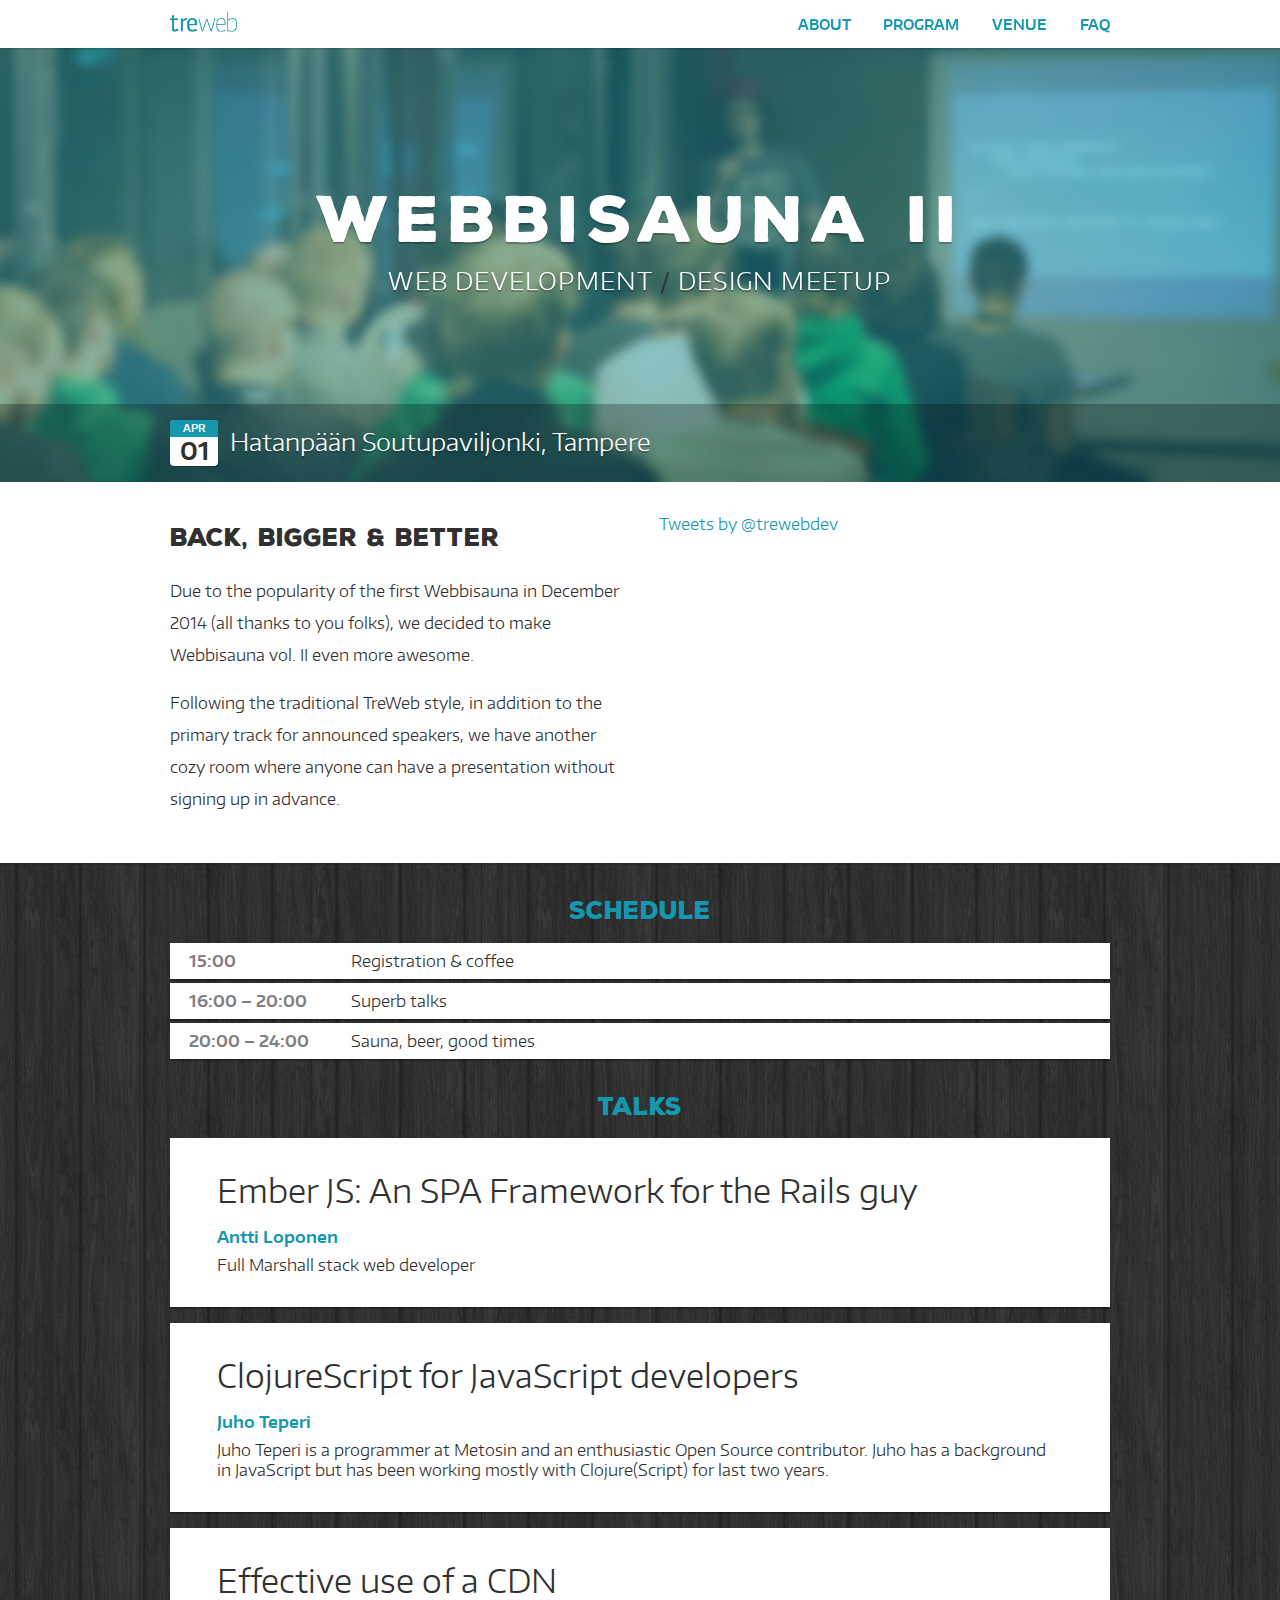
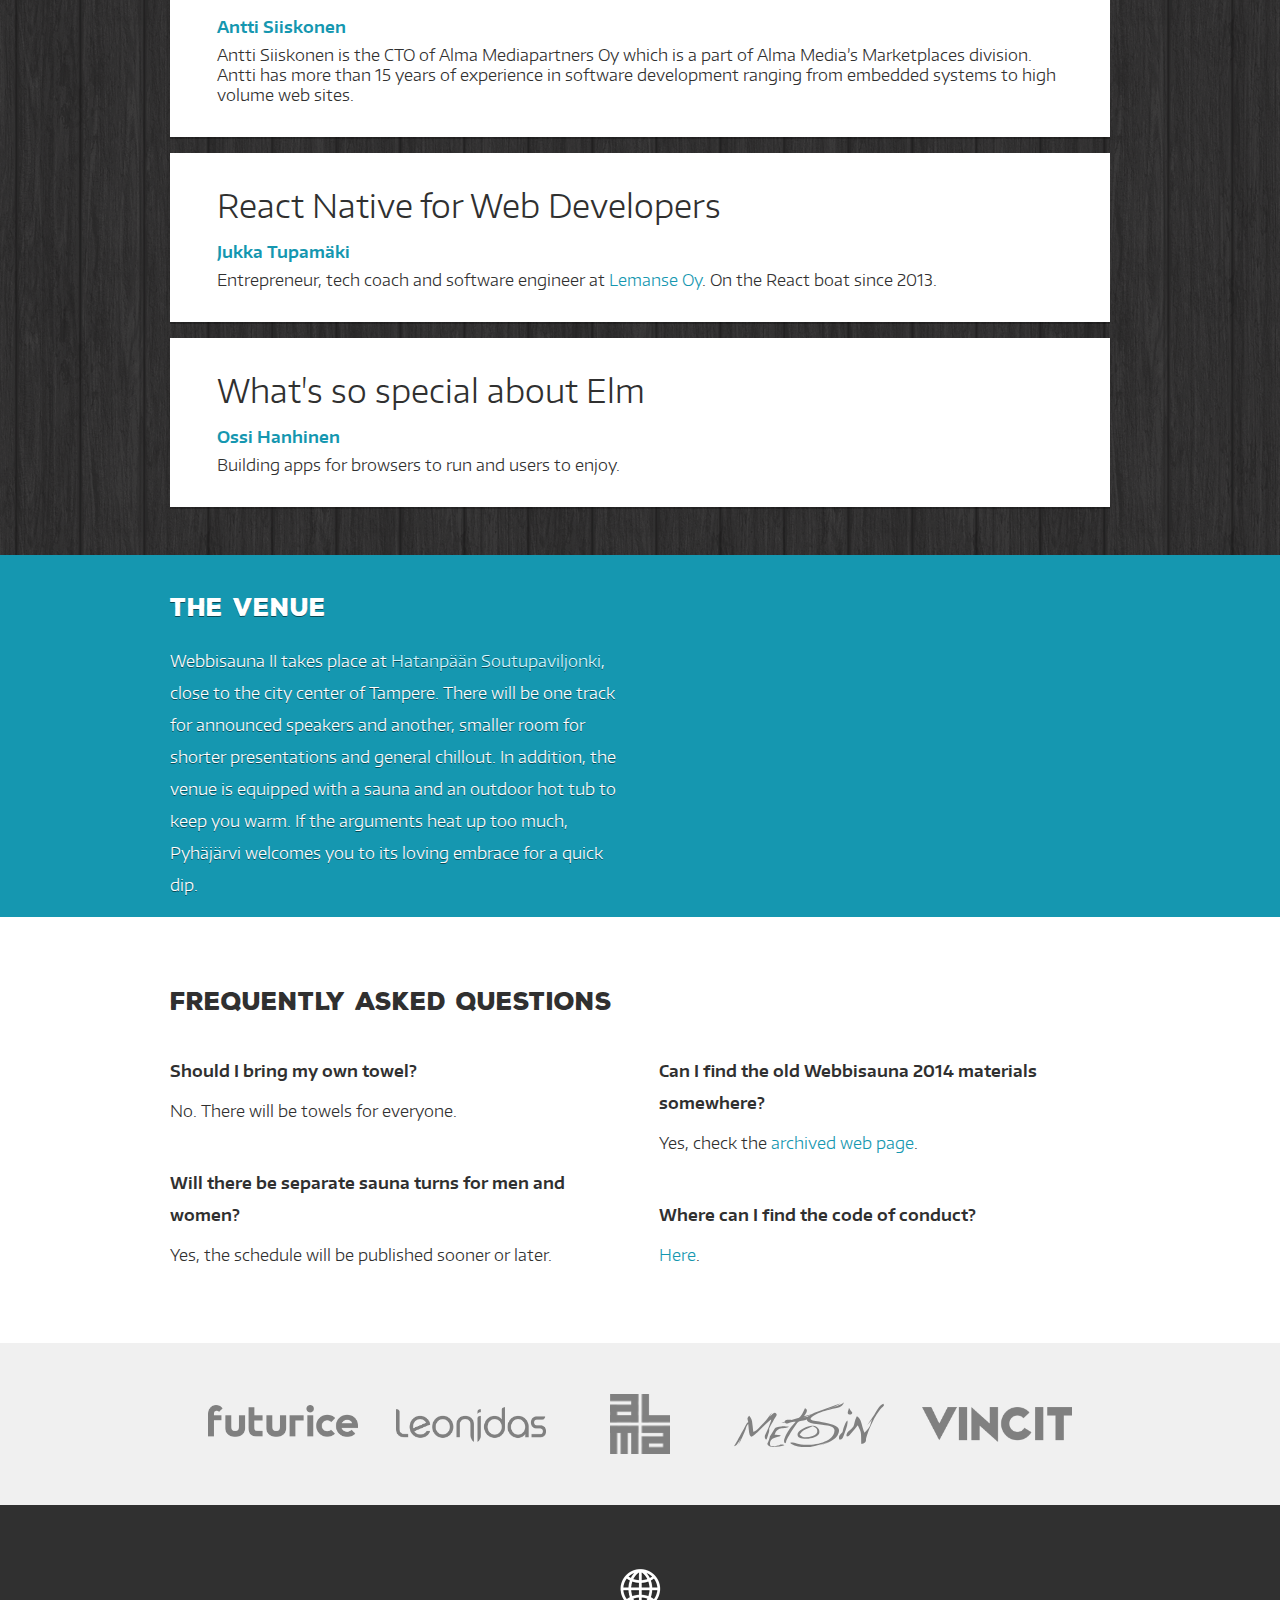
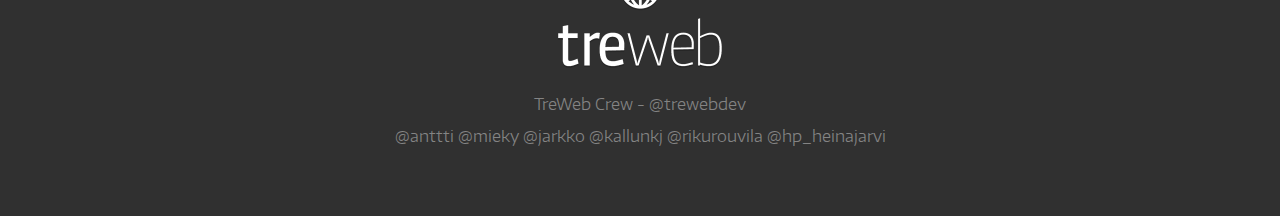
<file: index.html>
<!DOCTYPE html>
<html>
	<head>
		<title>Webbisauna</title>
		<meta charset="utf-8">
		<meta name="viewport" content="width=device-width, user-scalable=no, initial-scale=1, minimum-scale=1, maximum-scale=1">
		<link rel="stylesheet" href="css/styles-v3.css">
		<link rel="stylesheet" href="fonts/nexarustsans/stylesheet.css">
		<link rel="stylesheet" href="fonts/encodesans/stylesheet.css">
		<link rel="stylesheet" type="text/css" href="css/tito-v1-custom.css" />
		<script src="js/bind-polyfill.min.js"></script>
		<script src="js/smooth-scroll.min.js"></script>
		<script src="js/jquery-1.11.1.min.js"></script>
		<script src="js/jquery.smartresize.js"></script>
		<script src="js/modernizr-latest.js"></script>
		<script src="https://maps.google.com/maps/api/js?sensor=true"></script>
		<script src="js/gmaps.js"></script>
		<script src='https://js.tito.io/v1' async></script>
		<link rel="shortcut icon" href="favicon.ico">
		<script>
		  (function(i,s,o,g,r,a,m){i['GoogleAnalyticsObject']=r;i[r]=i[r]||function(){
		  (i[r].q=i[r].q||[]).push(arguments)},i[r].l=1*new Date();a=s.createElement(o),
		  m=s.getElementsByTagName(o)[0];a.async=1;a.src=g;m.parentNode.insertBefore(a,m)
		  })(window,document,'script','https://www.google-analytics.com/analytics.js','ga');

		  ga('create', 'UA-56429325-1', 'auto');
		  ga('send', 'pageview');

		</script>
	</head>
	<body>
		<div id="navi">
			<div class="wrap">
				<a data-scroll href="#header" class="navi-logo-link">
					<img class="navi-logo" src="img/treweb-logo-text-v2.png" />
				</a>
				<a data-scroll href="#about">About</a>
				<a data-scroll href="#program">Program</a>
				<a data-scroll href="#venue">Venue</a>
				<a data-scroll href="#faq">FAQ</a>
			</div>
		</div>

		<div id="header" class="header-section">
			<div id="header-image"></div>
			<div class="wrap">
				<h1>Webbisauna II</h1>
				<h2>Web development <span class="dim">/</span> design meetup</h2>
			</div>
			<div id="subheader">
				<div class="wrap">
					<div id="date-place">
						<div class="date">
							<span class="month">Apr</span>
							<span class="day">01</span>
						</div>
						<div class="place">
							Hatanpään Soutupaviljonki, Tampere
						</div>
					</div>
					<div id="tickets">
						<!--<span class="prices">Sold out!</span>-->
                        <!--<tito-button event="treweb/webbisauna-2016">Get tickets</tito-button>-->
					</div>
				</div>
			</div>
		</div>

		<div id="about" class="about-section">
			<div class="wrap">
				<div class="column-half">
					<h2 class="section-header">Back, bigger &amp; better</h2>
					<p>
						Due to the popularity of the first Webbisauna in December 2014 (all thanks to you folks), we decided to make Webbisauna vol. II even more awesome.
					</p>
					<p>
						Following the traditional TreWeb style, in addition to the primary track for announced speakers, we have another cozy room where anyone can have a presentation without signing up in advance.
					</p>
				</div>
				<div class="column-half column-last">
					<a data-tweet-limit="3" data-chrome="noheader nofooter noborders transparent" class="twitter-timeline" href="https://twitter.com/trewebdev" data-widget-id="517054929416908800">Tweets by @trewebdev</a>
					<script>
						!function(d,s,id){var js,fjs=d.getElementsByTagName(s)[0],p=/^http:/.test(d.location)?'http':'https';if(!d.getElementById(id)){js=d.createElement(s);js.id=id;js.src=p+"://platform.twitter.com/widgets.js";fjs.parentNode.insertBefore(js,fjs);}}(document,"script","twitter-wjs");
					</script>
				</div>
			</div>
		</div>

		<div id="program" class="program-section">
			<div class="wrap">
				<h2 class="section-header">Schedule</h2>
				<!--<p class="program-disclaimer"></p>-->
				<div class="program-content">
					<div class="program-row">
						<span class="time">15:00</span>
						<span class="topic">Registration &amp; coffee</span>
					</div>
					<div class="program-row">
						<span class="time">16:00 – 20:00</span>
						<span class="topic">Superb talks</span>
					</div>
					<div class="program-row">
						<span class="time">20:00 – 24:00</span>
						<span class="topic">Sauna, beer, good times</span>
					</div>
				</div>

				<h2 class="section-header talks-title">Talks</h2>

				<div class="talk-wrapper">
					<h3>Ember JS: An SPA Framework for the Rails guy</h3>
					<h4>Antti Loponen</h4>
					<p>Full Marshall stack web developer</p>
				</div>

				<div class="talk-wrapper">
					<h3>ClojureScript for JavaScript developers</h3>
					<h4>Juho Teperi</h4>
					<p>Juho Teperi is a programmer at Metosin and an enthusiastic Open Source contributor. Juho has a background in JavaScript but has been working mostly with Clojure(Script) for last two years.</p>
				</div>

				<div class="talk-wrapper">
					<h3>Effective use of a CDN</h3>
					<h4>Antti Siiskonen</h4>
					<p>Antti Siiskonen is the CTO of Alma Mediapartners Oy which is a part of Alma Media’s Marketplaces division. Antti has more than 15 years of experience in software development ranging from embedded systems to high volume web sites.</p>
				</div>

				<div class="talk-wrapper">
					<h3>React Native for Web Developers</h3>
					<h4>Jukka Tupamäki</h4>
					<p>Entrepreneur, tech coach and software engineer at <a href="http://lemanse.fi">Lemanse Oy</a>. On the React boat since 2013.</p>
				</div>

				<div class="talk-wrapper">
					<h3>What's so special about Elm</h3>
					<h4>Ossi Hanhinen</h4>
					<p>Building apps for browsers to run and users to enjoy.</p>
				</div>

				<!-- <div id="register-speaker">
					<h2 class="section-header">Have something cool to share?</h2>
					<p>Register your talk by emailing your topic to <a href="mailto:talks@webbisauna.fi">talks@webbisauna.fi</a>.</p>
				</div> -->
			</div>
		</div>

		<div id="venue" class="venue-section">
			<div class="wrap">
				<div class="column-half">
					<h2 class="section-header">The Venue</h2>
					<p>
						Webbisauna II takes place at <a href="http://www.kestitcatering.fi/tilavuokraus/">Hatanpään Soutupaviljonki</a>,
						close to the city center of Tampere. There will be one track for announced speakers and another, smaller room for shorter presentations and general chillout. In addition, the venue is equipped with a sauna and an outdoor hot tub to keep you warm. If the arguments heat up too much, Pyhäjärvi welcomes you to its loving embrace for a quick dip.
					</p>
				</div>
				<div class="column-half column-last">
					<div class="map-container" id="gmaps"></div>
				</div>
			</div>
		</div>

		<div id="faq" class="faq-section">
			<div class="wrap">
				<h2 class="section-header">Frequently Asked Questions</h2>
				<div class="column-half">
					<dl>
						<dt>Should I bring my own towel?</dt>
						<dd>No. There will be towels for everyone.</dd>

						<dt>Will there be separate sauna turns for men and women?</dt>
						<dd>Yes, the schedule will be published sooner or later.</dd>
					</dl>
				</div>
				<div class="column-half column-last">
					<dl>
						<dt>Can I find the old Webbisauna 2014 materials somewhere?</dt>
						<dd>Yes, check the <a href="2014/index.html" target="_blank">archived web page</a>.</dd>
					</dl>
					<dl>
						<dt>Where can I find the code of conduct?</dt>
						<dd><a href="#conduct" class="show-code-of-conduct">Here</a>.</dd>
					</dl>
				</div>
			</div>
		</div>
		<div id="sponsors" class="sponsors-section">
			<div class="wrap">
				<a href="http://www.futurice.fi" target="_blank"></a><!-- Comment to prevent whitespace between inline-blocks
				--><a href="http://www.leonidasoy.fi" target="_blank"></a><!--
				--><a href="http://www.almamedia.fi" target="_blank"></a><!--
				--><a href="http://www.metosin.fi" target="_blank"></a><!--
				--><a href="http://www.vincit.fi" target="_blank"></a><!--
				-->
			</div>
		</div>
		<div id="footer" class="footer-section">
			<div class="wrap">
				<img src="img/treweb-logo.png" class="treweb-logo">
				<p>
					TreWeb Crew - <a href="http://twitter.com/trewebdev">@trewebdev</a><br>
					<a href="http://twitter.com/anttti">@anttti</a> <a href="http://twitter.com/mieky">@mieky</a> <a href="http://twitter.com/jarkko">@jarkko</a> <a href="http://twitter.com/kallunkj">@kallunkj</a> <a href="http://twitter.com/rikurouvila">@rikurouvila</a> <a href="http://twitter.com/hp_heinajarvi">@hp_heinajarvi</a>
				</p>
			</div>
		</div>
		<script src="js/main.js"></script>

		<div id="code-of-conduct" class="modal">
			<div class="modal-overlay"></div>
			<div class="modal-box">
				<div class="modal-scroller">
					<div class="modal-content">
						<h2>Conference Code of Conduct</h2>

						<p>All attendees, speakers, sponsors and volunteers at our conference are required to agree with the following code of conduct. Organisers will enforce this code throughout the event. We are expecting cooperation from all participants to help ensuring a safe environment for everybody.</p>

						<p><strong>tl;dr: Be nice</strong></p>

						<h3>Need Help?</h3>

						<p>Contact us: <a href="http://twitter.com/anttti">@anttti</a> <a href="http://twitter.com/mieky">@mieky</a> <a href="http://twitter.com/jarkko">@jarkko</a> <a href="http://twitter.com/kallunkj">@kallunkj</a> <a href="http://twitter.com/rikurouvila">@rikurouvila</a> <a href="http://twitter.com/hp_heinajarvi">@hp_heinajarvi</a></p>

						<h3>The Quick Version</h3>

						<p>Our conference is dedicated to providing a harassment-free conference experience for everyone, regardless of gender, age, sexual orientation, disability, physical appearance, body size, race, or religion (or lack thereof). We do not tolerate harassment of conference participants in any form. Sexual language and imagery is not appropriate for any conference venue, including talks, workshops, parties, Twitter and other online media. Conference participants violating these rules may be sanctioned or expelled from the conference without a refund at the discretion of the conference organisers.</p>

						<h3>The Less Quick Version</h3>

						<p>Harassment includes offensive verbal comments related to gender, age, sexual orientation, disability, physical appearance, body size, race, religion, sexual images in public spaces, deliberate intimidation, stalking, following, harassing photography or recording, sustained disruption of talks or other events, inappropriate physical contact, and unwelcome sexual attention.</p>

						<p>Participants asked to stop any harassing behavior are expected to comply immediately.</p>

						<p>Sponsors are also subject to the anti-harassment policy. In particular, sponsors should not use sexualised images, activities, or other material. Booth staff (including volunteers) should not use sexualised clothing/uniforms/costumes, or otherwise create a sexualised environment.</p>

						<p>If a participant engages in harassing behavior, the conference organisers may take any action they deem appropriate, including warning the offender or expulsion from the conference with no refund.</p>

						<p>If you are being harassed, notice that someone else is being harassed, or have any other concerns, please contact a member of conference staff immediately.</p>

						<p>Conference staff will be happy to help participants contact hotel/venue security or local law enforcement, provide escorts, or otherwise assist those experiencing harassment to feel safe for the duration of the conference. We value your attendance.</p>

						<p>We expect participants to follow these rules at conference and workshop venues and conference-related social events.</p>
					</div>
				</div>
				<span class="modal-close-icon"></span>
			</div>
		</div>
	</body>
</html>
</file>
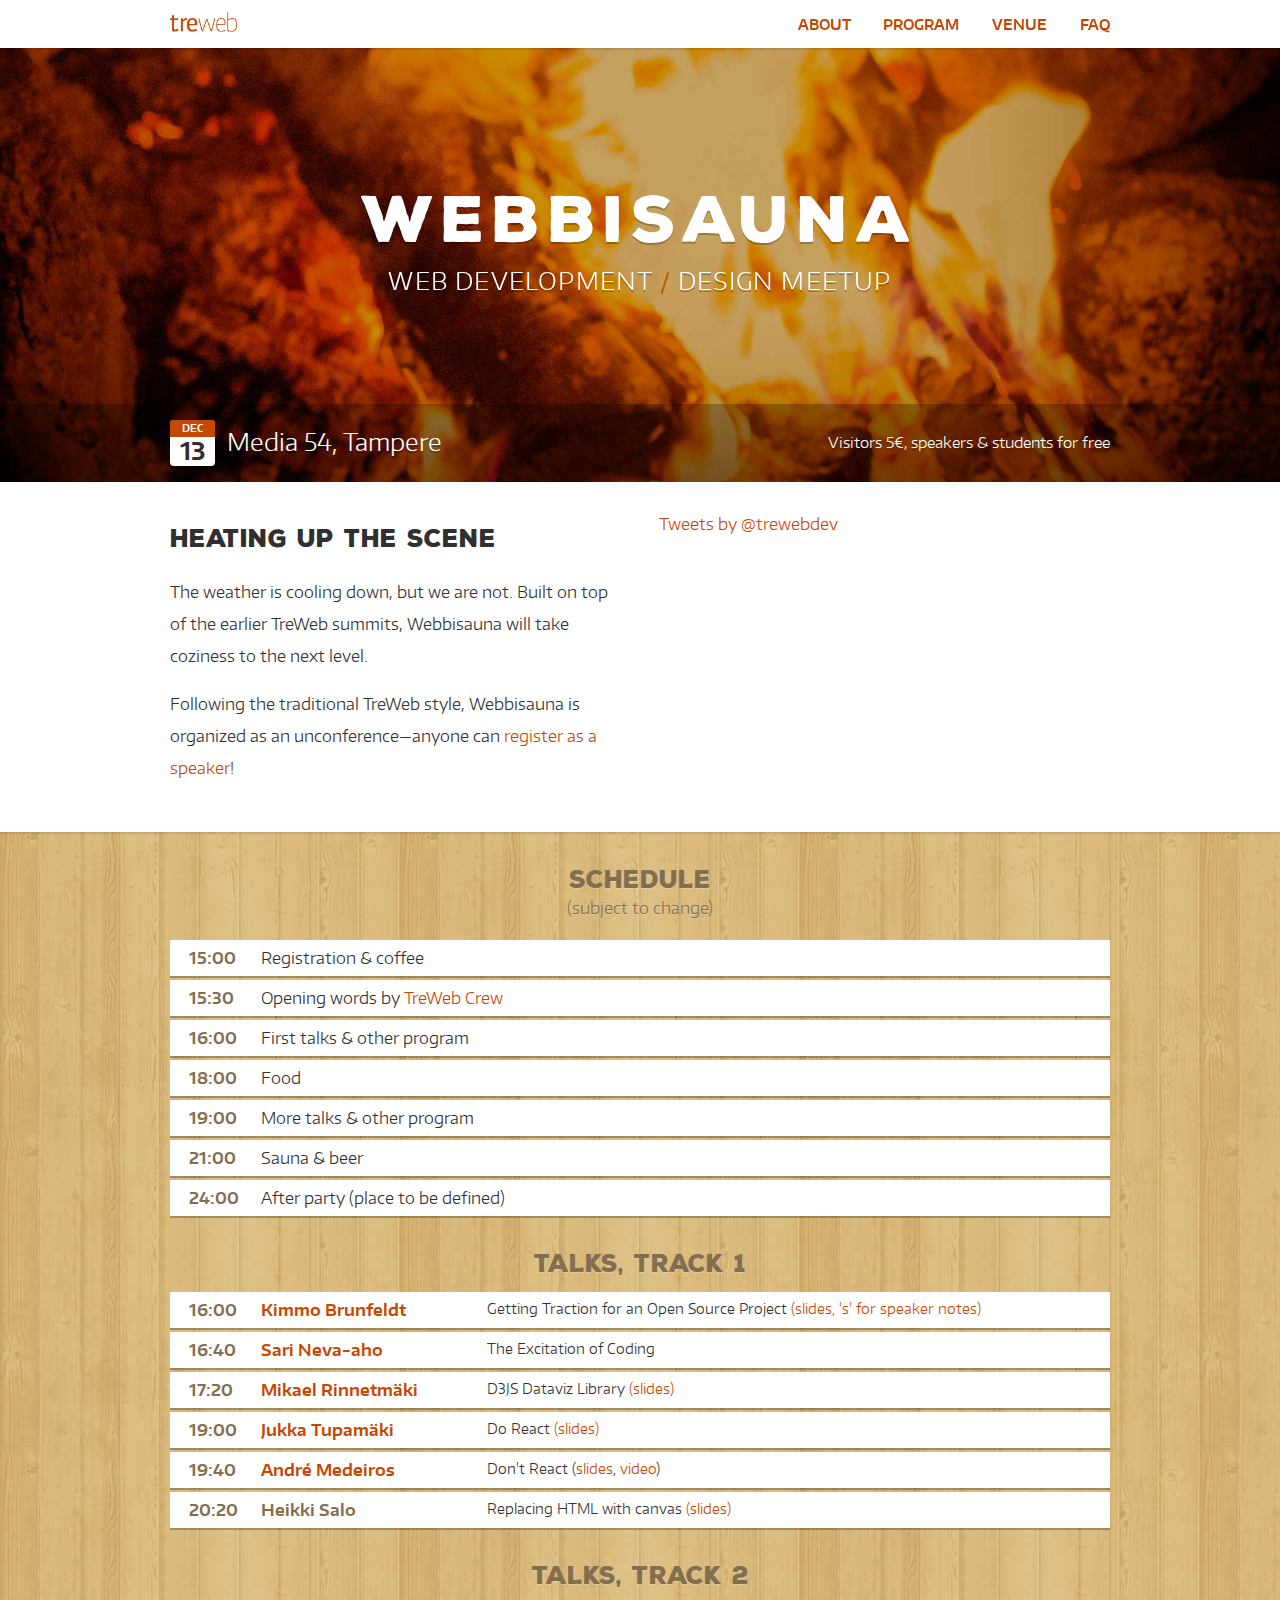
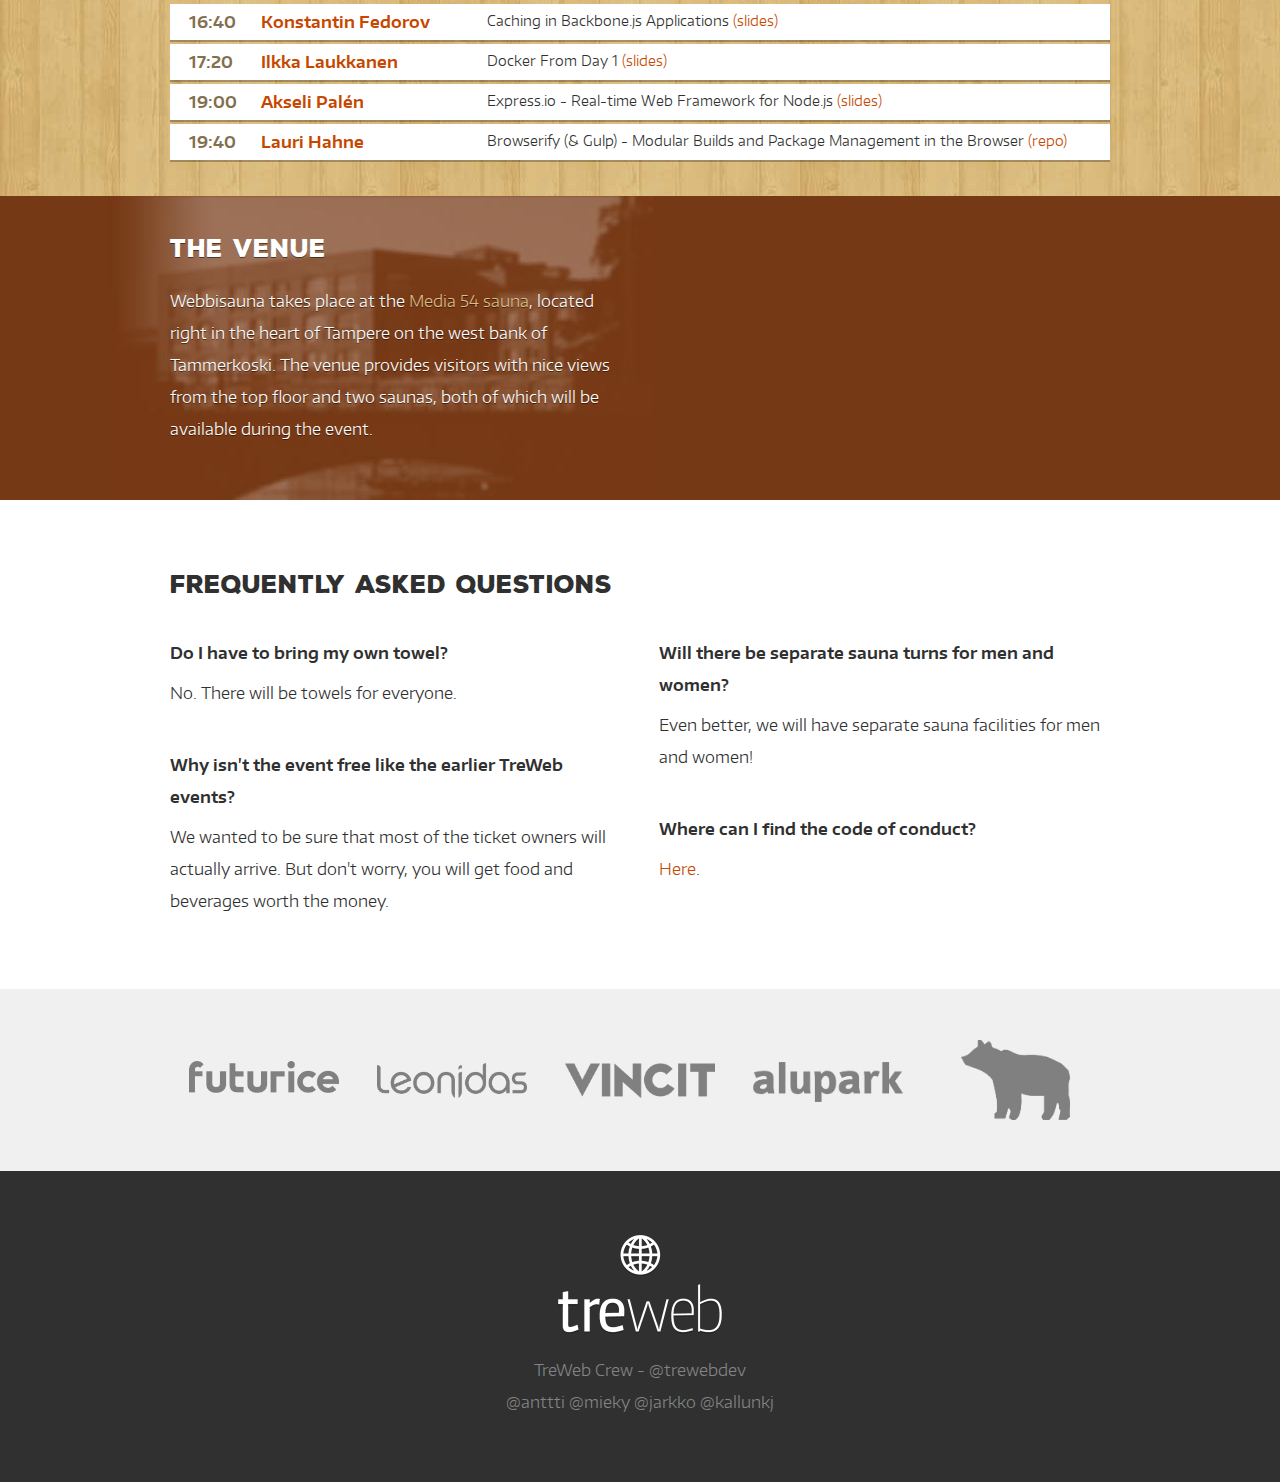
<file: 2014/index.html>
<!DOCTYPE html>
<html>
	<head>
		<title>Webbisauna</title>
		<meta charset="utf-8">
		<meta name="viewport" content="width=device-width, user-scalable=no, initial-scale=1, minimum-scale=1, maximum-scale=1">
		<link rel="stylesheet" href="css/styles.css">
		<link rel="stylesheet" href="fonts/nexarustsans/stylesheet.css">
		<link rel="stylesheet" href="fonts/encodesans/stylesheet.css">
		<link rel="stylesheet" type="text/css" href="css/tito-v1-custom.css" />
		<script src="js/bind-polyfill.min.js"></script>
		<script src="js/smooth-scroll.min.js"></script>
		<script src="js/jquery-1.11.1.min.js"></script>
		<script src="js/jquery.smartresize.js"></script>
		<script src="js/modernizr-latest.js"></script>
		<script src="//maps.google.com/maps/api/js?sensor=true"></script>
		<script src="js/gmaps.js"></script>
    <script src='https://js.tito.io/v1' async></script>
		<link rel="shortcut icon" href="favicon.ico">
    <script>
      (function(i,s,o,g,r,a,m){i['GoogleAnalyticsObject']=r;i[r]=i[r]||function(){
      (i[r].q=i[r].q||[]).push(arguments)},i[r].l=1*new Date();a=s.createElement(o),
      m=s.getElementsByTagName(o)[0];a.async=1;a.src=g;m.parentNode.insertBefore(a,m)
      })(window,document,'script','//www.google-analytics.com/analytics.js','ga');

      ga('create', 'UA-56429325-1', 'auto');
      ga('send', 'pageview');

    </script>
	</head>
	<body>
		<div id="navi">
			<div class="wrap">
				<a data-scroll href="#header" class="navi-logo-link">
					<img class="navi-logo" src="img/treweb-logo-text.png" />
				</a>
				<a data-scroll href="#about">About</a>
				<a data-scroll href="#program">Program</a>
				<a data-scroll href="#venue">Venue</a>
				<a data-scroll href="#faq">FAQ</a>
			</div>
		</div>


		<div id="header">
			<div id="header-image"></div>
			<div class="wrap">
				<h1>Webbisauna</h1>
				<h2>Web development <span class="dim">/</span> design meetup</h2>
			</div>
			<div id="subheader">
				<div class="wrap">
					<div id="date-place">
						<div class="date">
							<span class="month">Dec</span>
							<span class="day">13</span>
						</div>
						<div class="place">
							Media 54, Tampere
						</div>
					</div>
					<div id="tickets">
						<span class="prices">Visitors 5&euro;, speakers &amp; students for free</span>
            			<!-- <tito-button event="treweb/webbisauna2014">Get tickets</tito-button> -->
					</div>
				</div>
			</div>
		</div>


		<div id="about">
			<div class="wrap">
				<div class="column-half">
					<h2 class="section-header">Heating up the scene</h2>
					<p>
						The weather is cooling down, but we are not.
						Built on top of the earlier TreWeb summits, 
						Webbisauna will take coziness to the next level.
					</p>
					<p>
						Following the traditional TreWeb style, Webbisauna
						is organized as an unconference&mdash;anyone can
						<a href="#register-speaker" data-scroll>register as a speaker</a>!
					</p>
				</div>
				<div class="column-half column-last">
					<a data-tweet-limit="3" data-chrome="noheader nofooter noborders transparent" class="twitter-timeline" href="https://twitter.com/trewebdev" data-widget-id="517054929416908800">Tweets by @trewebdev</a>
					<script>
						!function(d,s,id){var js,fjs=d.getElementsByTagName(s)[0],p=/^http:/.test(d.location)?'http':'https';if(!d.getElementById(id)){js=d.createElement(s);js.id=id;js.src=p+"://platform.twitter.com/widgets.js";fjs.parentNode.insertBefore(js,fjs);}}(document,"script","twitter-wjs");
					</script>
				</div>
			</div>
		</div>

		<div id="program">
			<div class="wrap">
				<h2 class="section-header">Schedule</h2>
				<p class="program-disclaimer">(subject to change)</p>
				<div class="program-content">
					<div class="program-row">
						<span class="time">15:00</span>
						<span class="topic">Registration &amp; coffee</span>
					</div>
					<div class="program-row">
						<span class="time">15:30</span>
						<span class="topic">Opening words by <a href="http://twitter.com/trewebdev" target="_blank">TreWeb Crew</a></span>
					</div>
					<div class="program-row">
						<span class="time">16:00</span>
						<span class="topic">First talks &amp; other program</span>
					</div>
					<div class="program-row">
						<span class="time">18:00</span>
						<span class="topic">Food</span>
					</div>
					<div class="program-row">
						<span class="time">19:00</span>
						<span class="topic">More talks &amp; other program</span>
					</div>
					<div class="program-row">
						<span class="time">21:00</span>
						<span class="topic">Sauna &amp; beer</span>
					</div>
					<div class="program-row">
						<span class="time">24:00</span>
						<span class="topic">After party (place to be defined)</span>
					</div>
				</div>


				<h2 class="section-header">Talks, track 1</h2>
				<p class="program-disclaimer"></p>
				<div class="talks-content">
					<div class="talk-row">
						<span class="time">16:00</span>
						<span class="speaker"><a href="https://twitter.com/kimmobrunfeldt" target="_blank">Kimmo Brunfeldt</a></span>
						<span class="topic">Getting Traction for an Open Source Project <a href="http://kimmobrunfeldt.github.io/get-traction-open-source/">(slides, 's' for speaker notes)</a></span>
					</div>
					<div class="talk-row">
						<span class="time">16:40</span>
						<span class="speaker"><a href="https://twitter.com/SariNeva" target="_blank">Sari Neva-aho</a></span>
						<span class="topic">The Excitation of Coding</span>
					</div>
					<div class="talk-row">
						<span class="time">17:20</span>
						<span class="speaker"><a href="https://twitter.com/mrinnetmaki" target="_blank">Mikael Rinnetm&auml;ki</a></span>
						<span class="topic">D3JS Dataviz Library <a href="slides/d3js.html">(slides)</a></span>
					</div>
					<div class="talk-row">
						<span class="time">19:00</span>
						<span class="speaker"><a href="https://twitter.com/tukkajukka" target="_blank">Jukka Tupamäki</a></span>
						<span class="topic">Do React <a href="slides/React.pdf">(slides)</a></span>
					</div>
					<div class="talk-row">
						<span class="time">19:40</span>
						<span class="speaker"><a href="https://twitter.com/andrestaltz" target="_blank">André Medeiros</a></span>
						<span class="topic">Don't React (<a href="http://staltz.com/dont-react/">slides</a>, <a href="http://youtu.be/9QObt0SGriI">video</a>)</span>
					</div>
					<div class="talk-row">
						<span class="time">20:20</span>
						<span class="speaker">Heikki Salo</span>
						<span class="topic">Replacing HTML with canvas <a href="slides/replacing_html.pdf">(slides)</a></span>
					</div>
				</div>

				<h2 class="section-header">Talks, track 2</h2>
				<p class="program-disclaimer"></p>
				<div class="talks-content">
					<div class="talk-row">
						<span class="time">16:40</span>
						<span class="speaker"><a href="https://twitter.com/konstafe" target="_blank">Konstantin Fedorov</a></span>
						<span class="topic">Caching in Backbone.js Applications <a href="slides/backbone-caching.pdf">(slides)</a></span>
					</div>
					<div class="talk-row">
						<span class="time">17:20</span>
						<span class="speaker"><a href="https://twitter.com/ilkkalaukkanen" target="_blank">Ilkka Laukkanen</a></span>
						<span class="topic">Docker From Day 1 <a href="http://ilkka.github.io/docker-from-day-one/">(slides)</a></span>
					</div>
					<div class="talk-row">
						<span class="time">19:00</span>
						<span class="speaker"><a href="https://twitter.com/AkseliPalen" target="_blank">Akseli Pal&eacute;n</a></span>
						<span class="topic">Express.io - Real-time Web Framework for Node.js <a href="http://file.akselipalen.com/misc/real-time-web-apps-for-nodejs.pdf">(slides)</a></span>
					</div>
					<div class="talk-row">
						<span class="time">19:40</span>
						<span class="speaker"><a href="https://twitter.com/lhahne" target="_blank">Lauri Hahne</a></span>
						<span class="topic">Browserify (&amp; Gulp) - Modular Builds and Package Management in the Browser <a href="https://github.com/leonidas/gulp-project-template">(repo)</a></span>
					</div>
				</div>

				<!--
				<div id="register-speaker">
					<h2 class="section-header">Have something cool to share?</h2>
					<div class="program-content">
						<div class="program-row">
							<span class="event">
								<span class="topic">Register your talk by emailing your topic to <a href="mailto:trewebdev@gmail.com">trewebdev@gmail.com</a>.</span>
							</span>
						</div>
					</div>
				</div>
				-->
			</div>
		</div>

		<div id="venue">
			<div class="wrap">
				<div class="column-half">
					<h2 class="section-header">The Venue</h2>
					<p>
						Webbisauna takes place at the <a href="http://www.hsm.fi">Media 54 sauna</a>,
						located right in the heart of Tampere on the west 
						bank of Tammerkoski. The venue provides visitors 
						with nice views from the top floor and two saunas, 
						both of which will be available during the event.
					</p>
				</div>
				<div class="column-half column-last">
					<div class="map-container" id="gmaps"></div>
				</div>
			</div>
		</div>

		<div id="faq">
			<div class="wrap">
				<h2 class="section-header">Frequently Asked Questions</h2>
				<div class="column-half">
					<dl>
						<dt>Do I have to bring my own towel?</dt>
						<dd>No. There will be towels for everyone.</dd>

						<dt>Why isn't the event free like the earlier TreWeb events?</dt>
						<dd>We wanted to be sure that most of the ticket owners will actually arrive. But don't worry, you will get food and beverages worth the money.</dd>
					</dl>
				</div>
				<div class="column-half column-last">
					<dl>
						<dt>Will there be separate sauna turns for men and women?</dt>
						<dd>Even better, we will have separate sauna facilities for men and women!</dd>

						<dt>Where can I find the code of conduct?</dt>
						<dd><a href="#conduct" class="show-code-of-conduct">Here</a>.</dd>
					</dl>
				</div>
			</div>
		</div>
		<div id="sponsors">
			<div class="wrap">
				<a href="http://www.futurice.fi" target="_blank"></a>
				<a href="http://www.leonidasoy.fi" target="_blank"></a>
				<a href="http://www.vincit.fi" target="_blank"></a>
				<a href="http://www.alupark.fi" target="_blank"></a>
				<a href="http://www.bearmetal.eu" target="_blank"></a>
			</div>
		</div>
		<div id="footer">
			<div class="wrap">
				<img src="img/treweb-logo.png" class="treweb-logo">
				<p>
					TreWeb Crew - <a href="http://twitter.com/trewebdev">@trewebdev</a><br>
					<a href="http://twitter.com/anttti">@anttti</a> <a href="http://twitter.com/mieky">@mieky</a> <a href="http://twitter.com/jarkko">@jarkko</a> <a href="http://twitter.com/kallunkj">@kallunkj</a>
				</p>
			</div>
		</div>
		<script src="js/main.js"></script>

		<div id="code-of-conduct" class="modal">
			<div class="modal-overlay"></div>
			<div class="modal-box">
				<div class="modal-scroller">
					<div class="modal-content">
						<h2>Conference Code of Conduct</h2>

						<p>All attendees, speakers, sponsors and volunteers at our conference are required to agree with the following code of conduct. Organisers will enforce this code throughout the event. We are expecting cooperation from all participants to help ensuring a safe environment for everybody.</p>

						<p><strong>tl;dr: Be nice</strong></p>

						<h3>Need Help?</h3>

						<p>Contact us: <a href="http://twitter.com/anttti">@anttti</a> <a href="http://twitter.com/mieky">@mieky</a> <a href="http://twitter.com/jarkko">@jarkko</a> <a href="http://twitter.com/kallunkj">@kallunkj</a></p>

						<h3>The Quick Version</h3>

						<p>Our conference is dedicated to providing a harassment-free conference experience for everyone, regardless of gender, age, sexual orientation, disability, physical appearance, body size, race, or religion (or lack thereof). We do not tolerate harassment of conference participants in any form. Sexual language and imagery is not appropriate for any conference venue, including talks, workshops, parties, Twitter and other online media. Conference participants violating these rules may be sanctioned or expelled from the conference without a refund at the discretion of the conference organisers.</p>

						<h3>The Less Quick Version</h3>

						<p>Harassment includes offensive verbal comments related to gender, age, sexual orientation, disability, physical appearance, body size, race, religion, sexual images in public spaces, deliberate intimidation, stalking, following, harassing photography or recording, sustained disruption of talks or other events, inappropriate physical contact, and unwelcome sexual attention.</p>

						<p>Participants asked to stop any harassing behavior are expected to comply immediately.</p>

						<p>Sponsors are also subject to the anti-harassment policy. In particular, sponsors should not use sexualised images, activities, or other material. Booth staff (including volunteers) should not use sexualised clothing/uniforms/costumes, or otherwise create a sexualised environment.</p>

						<p>If a participant engages in harassing behavior, the conference organisers may take any action they deem appropriate, including warning the offender or expulsion from the conference with no refund.</p>

						<p>If you are being harassed, notice that someone else is being harassed, or have any other concerns, please contact a member of conference staff immediately.</p>

						<p>Conference staff will be happy to help participants contact hotel/venue security or local law enforcement, provide escorts, or otherwise assist those experiencing harassment to feel safe for the duration of the conference. We value your attendance.</p>

						<p>We expect participants to follow these rules at conference and workshop venues and conference-related social events.</p>
					</div>
				</div>
				<span class="modal-close-icon"></span>
			</div>
		</div>
	</body>
</html>
</file>
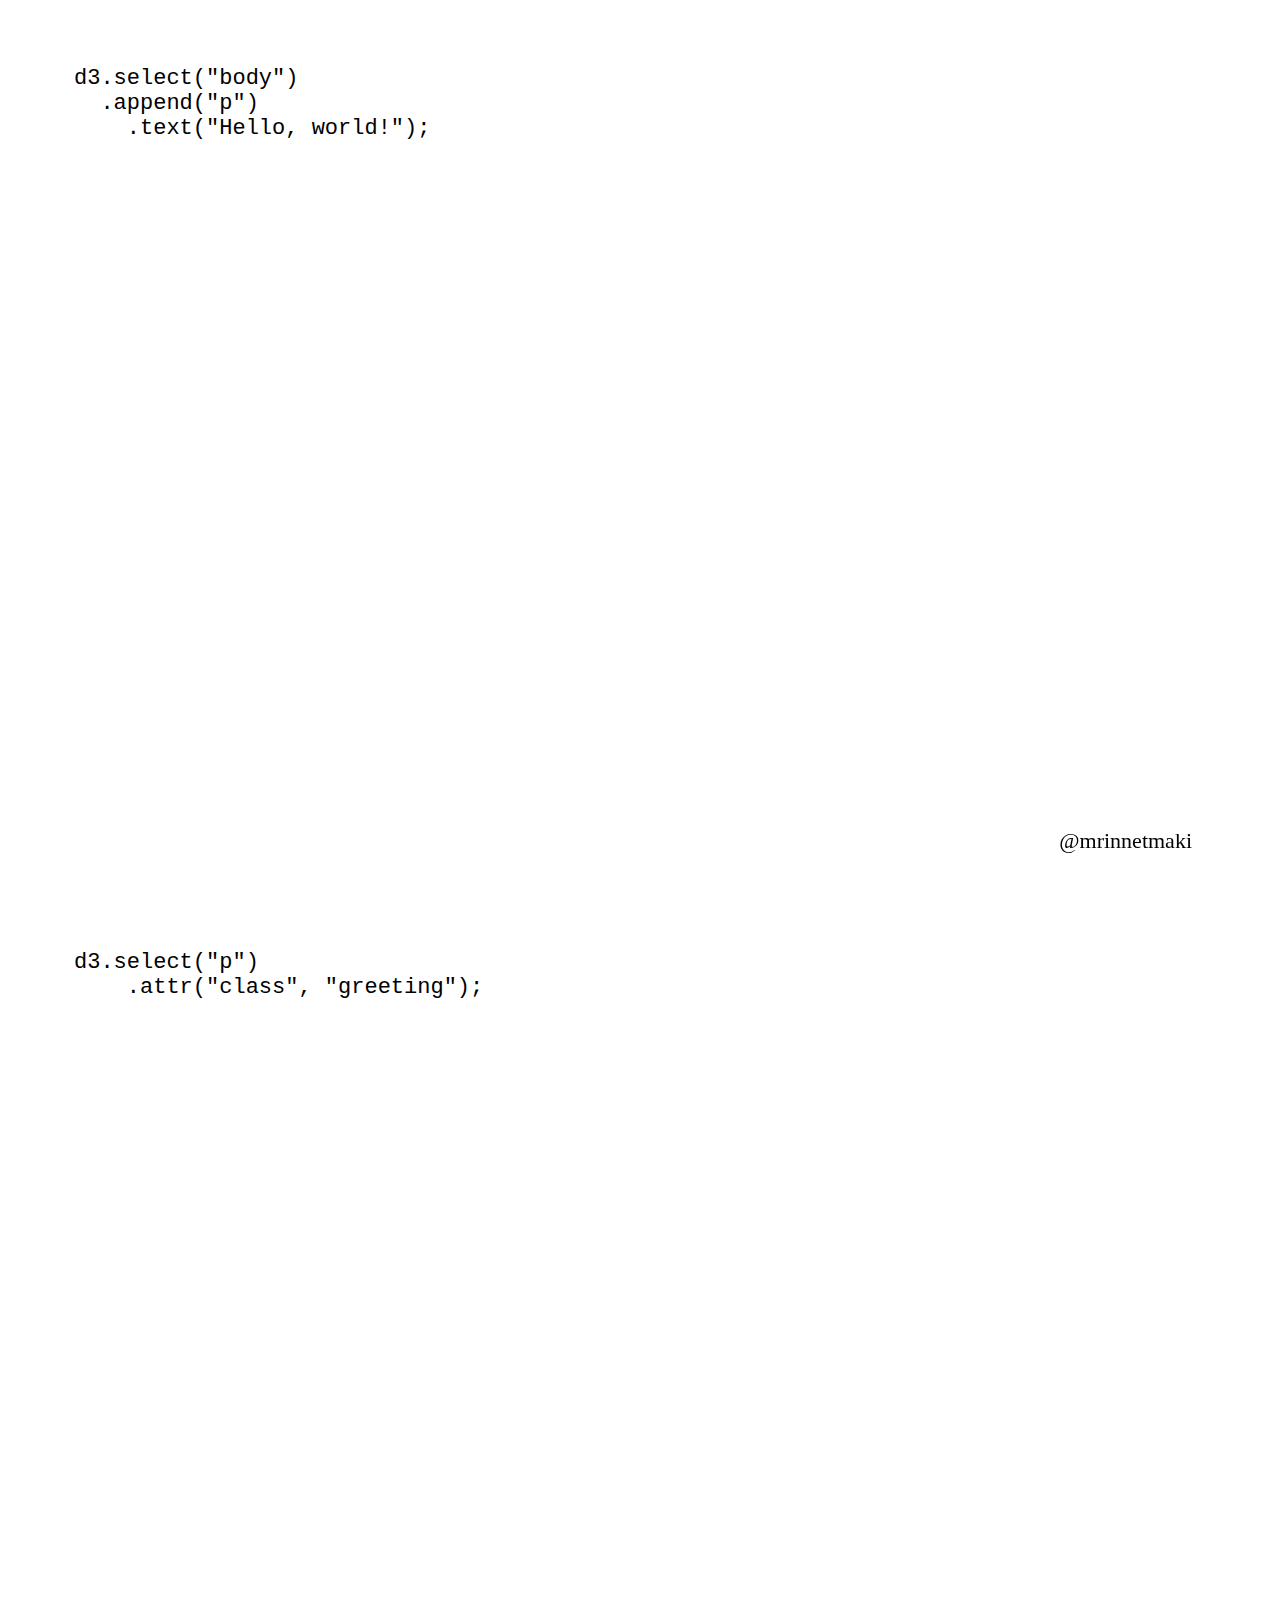
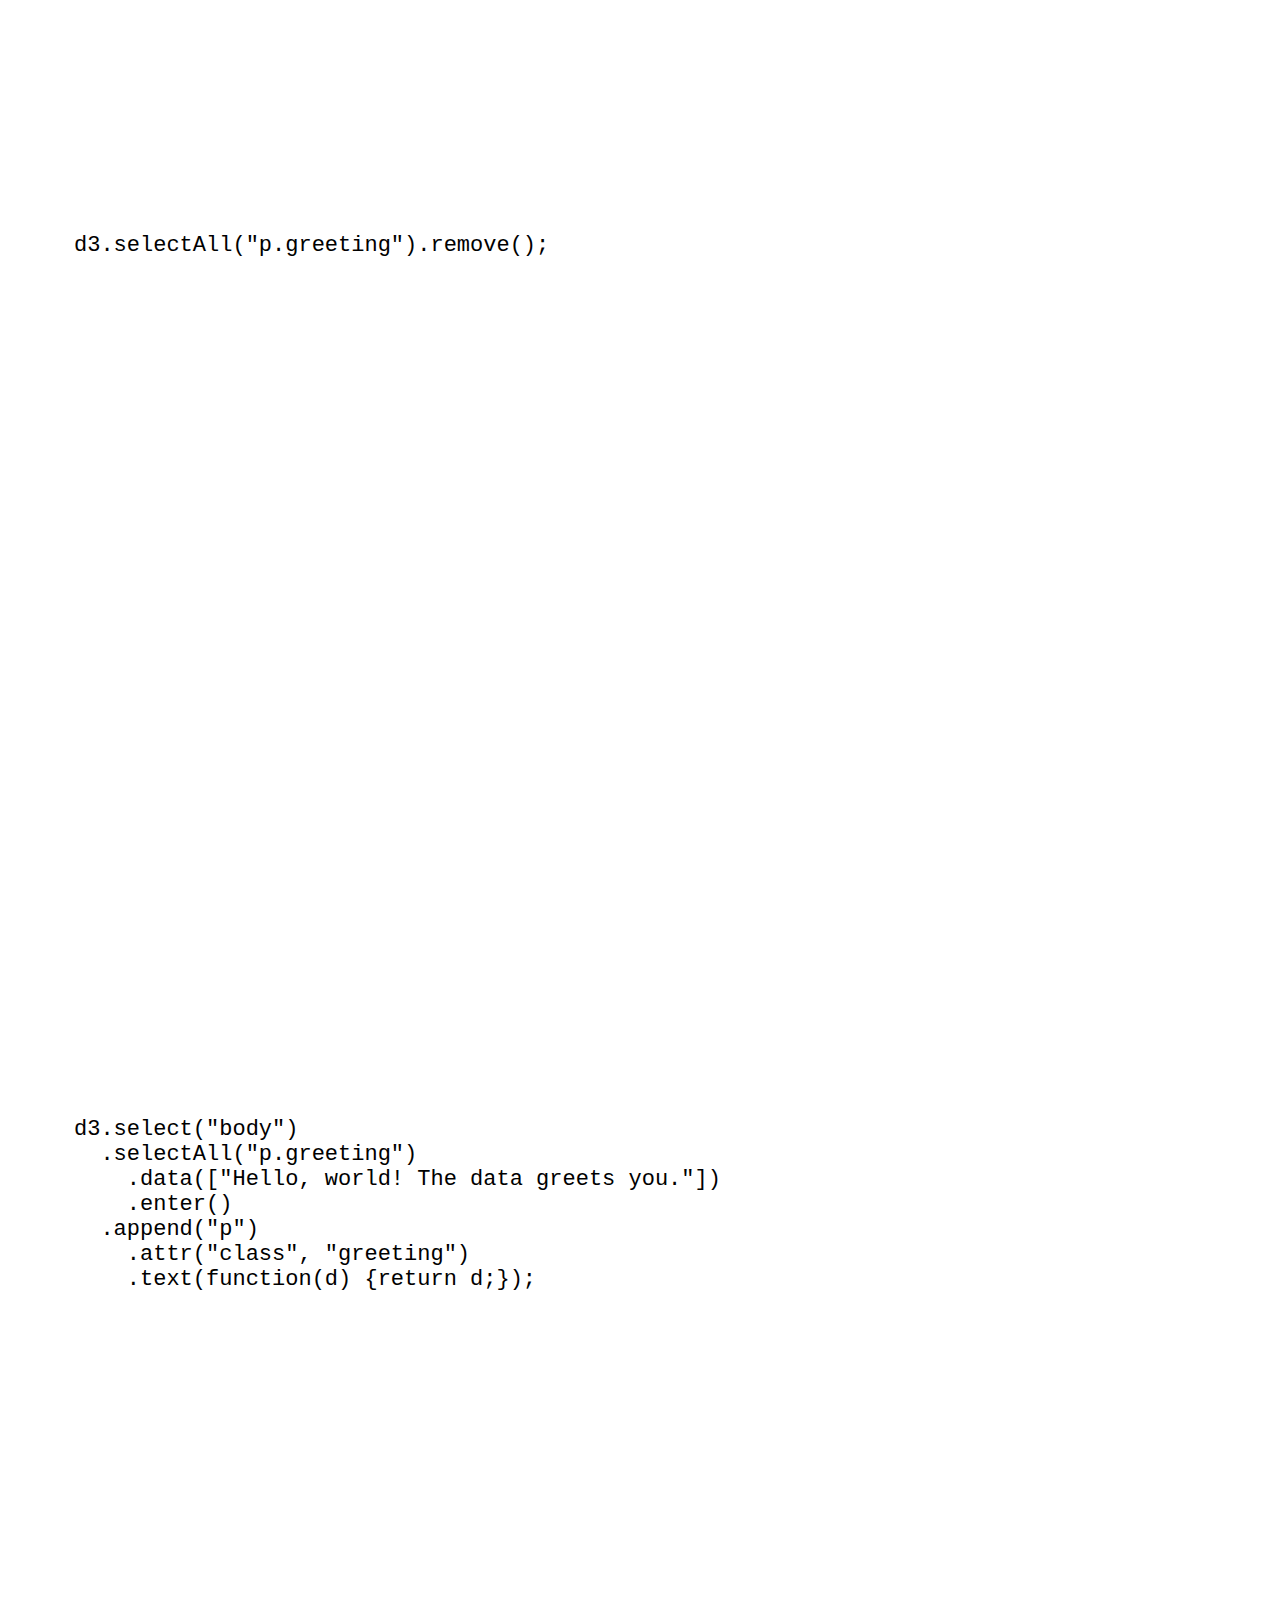
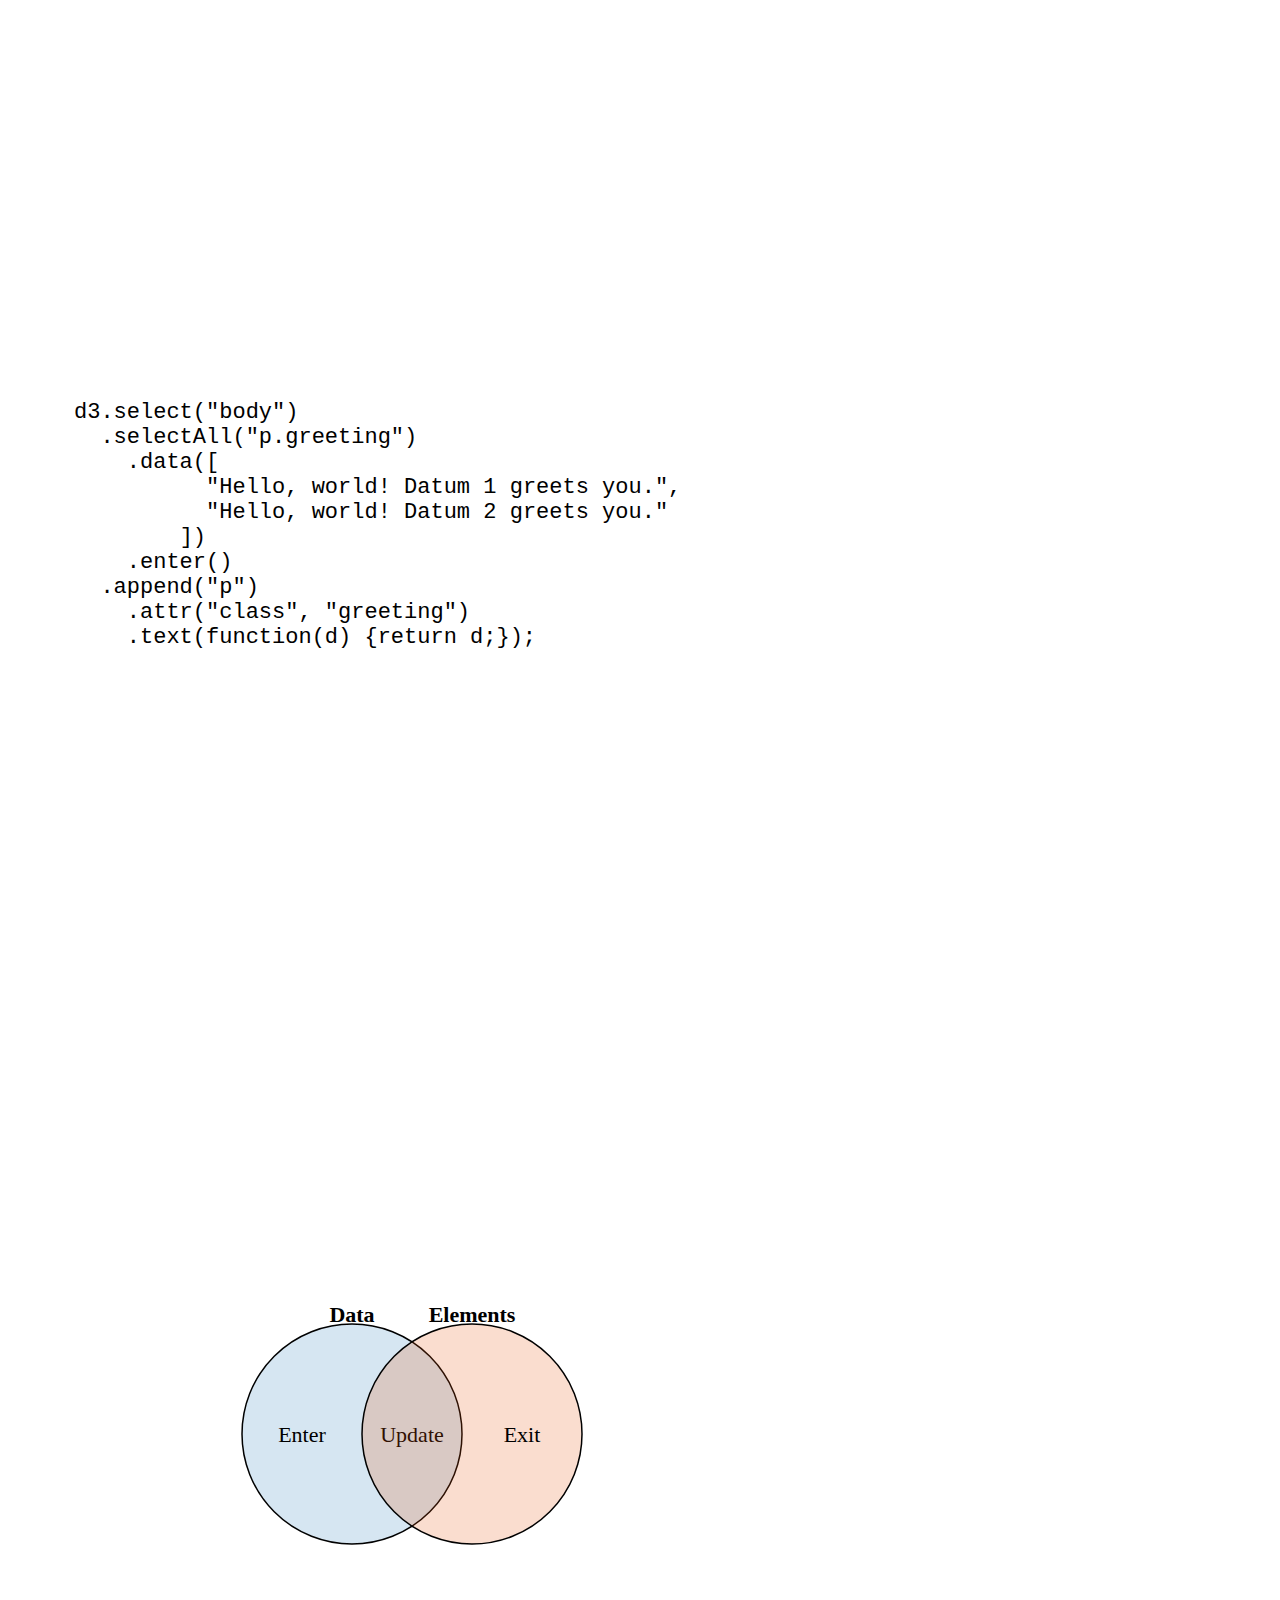
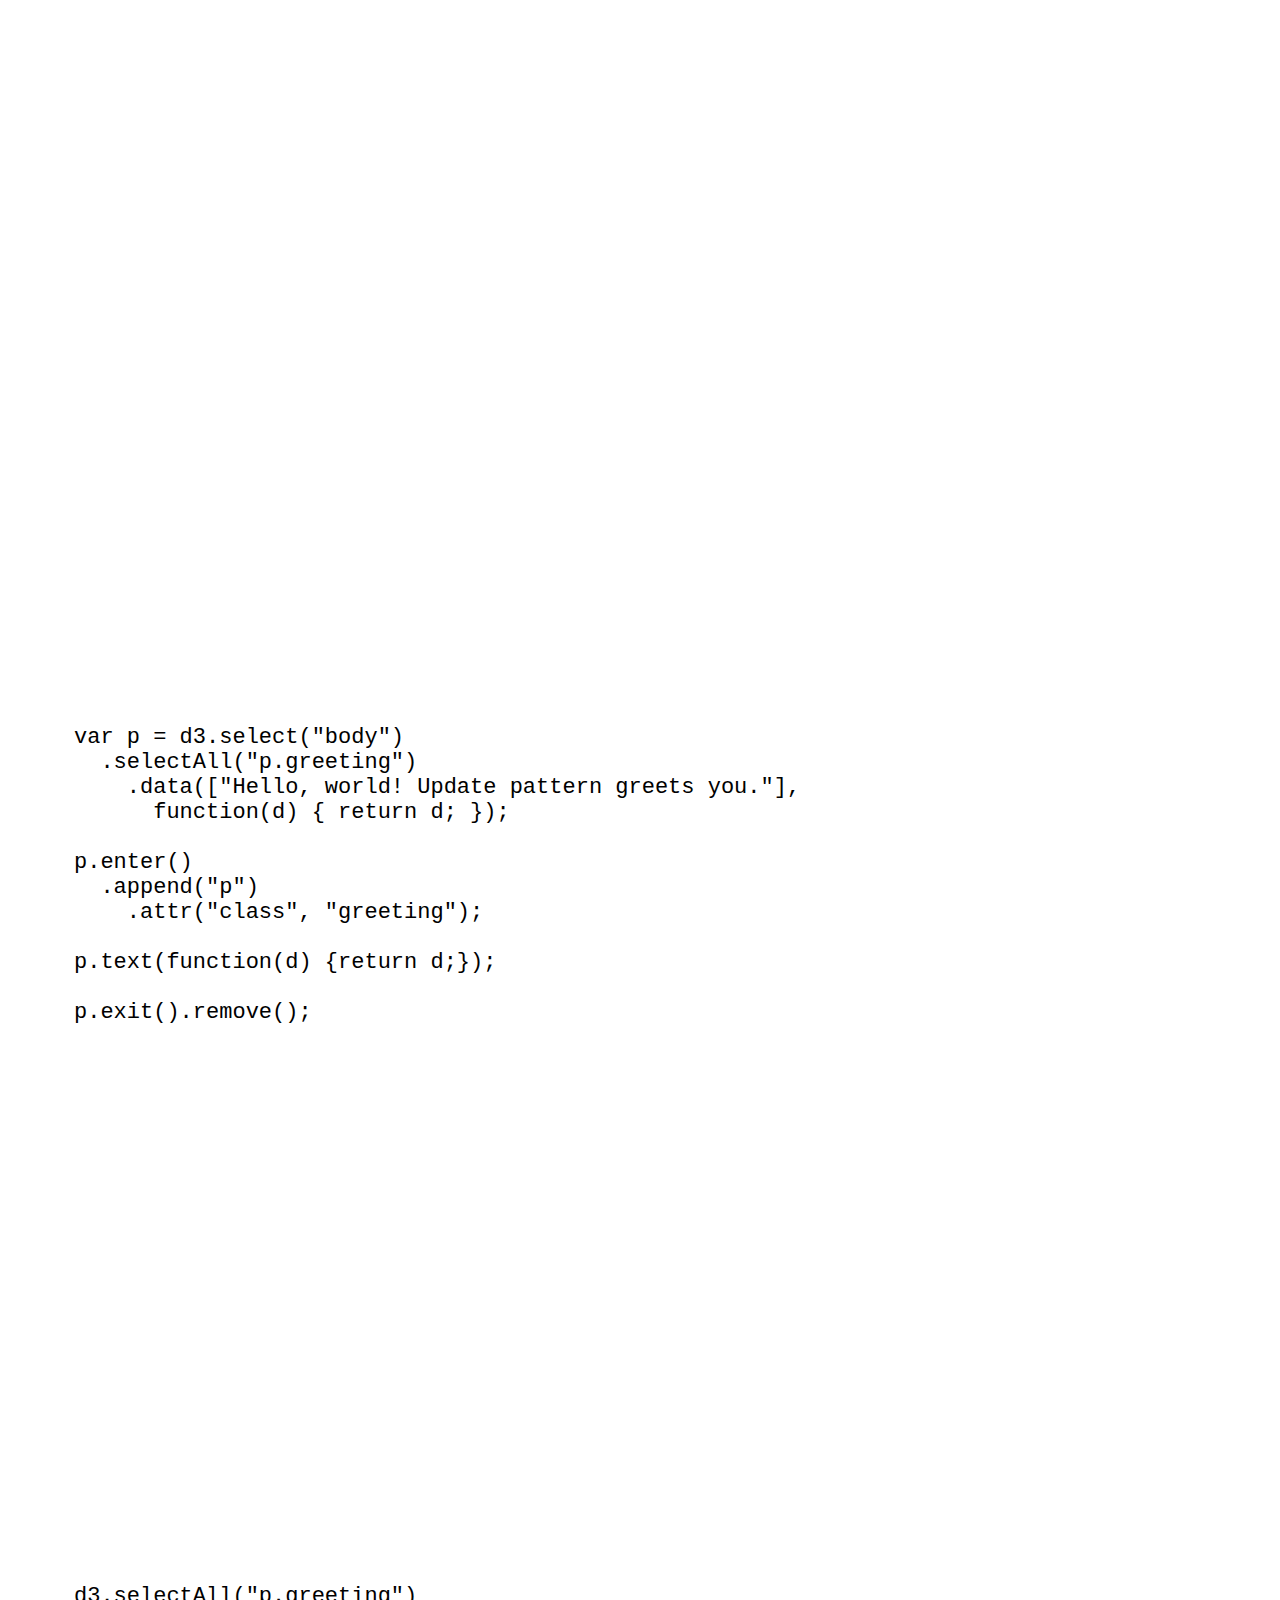
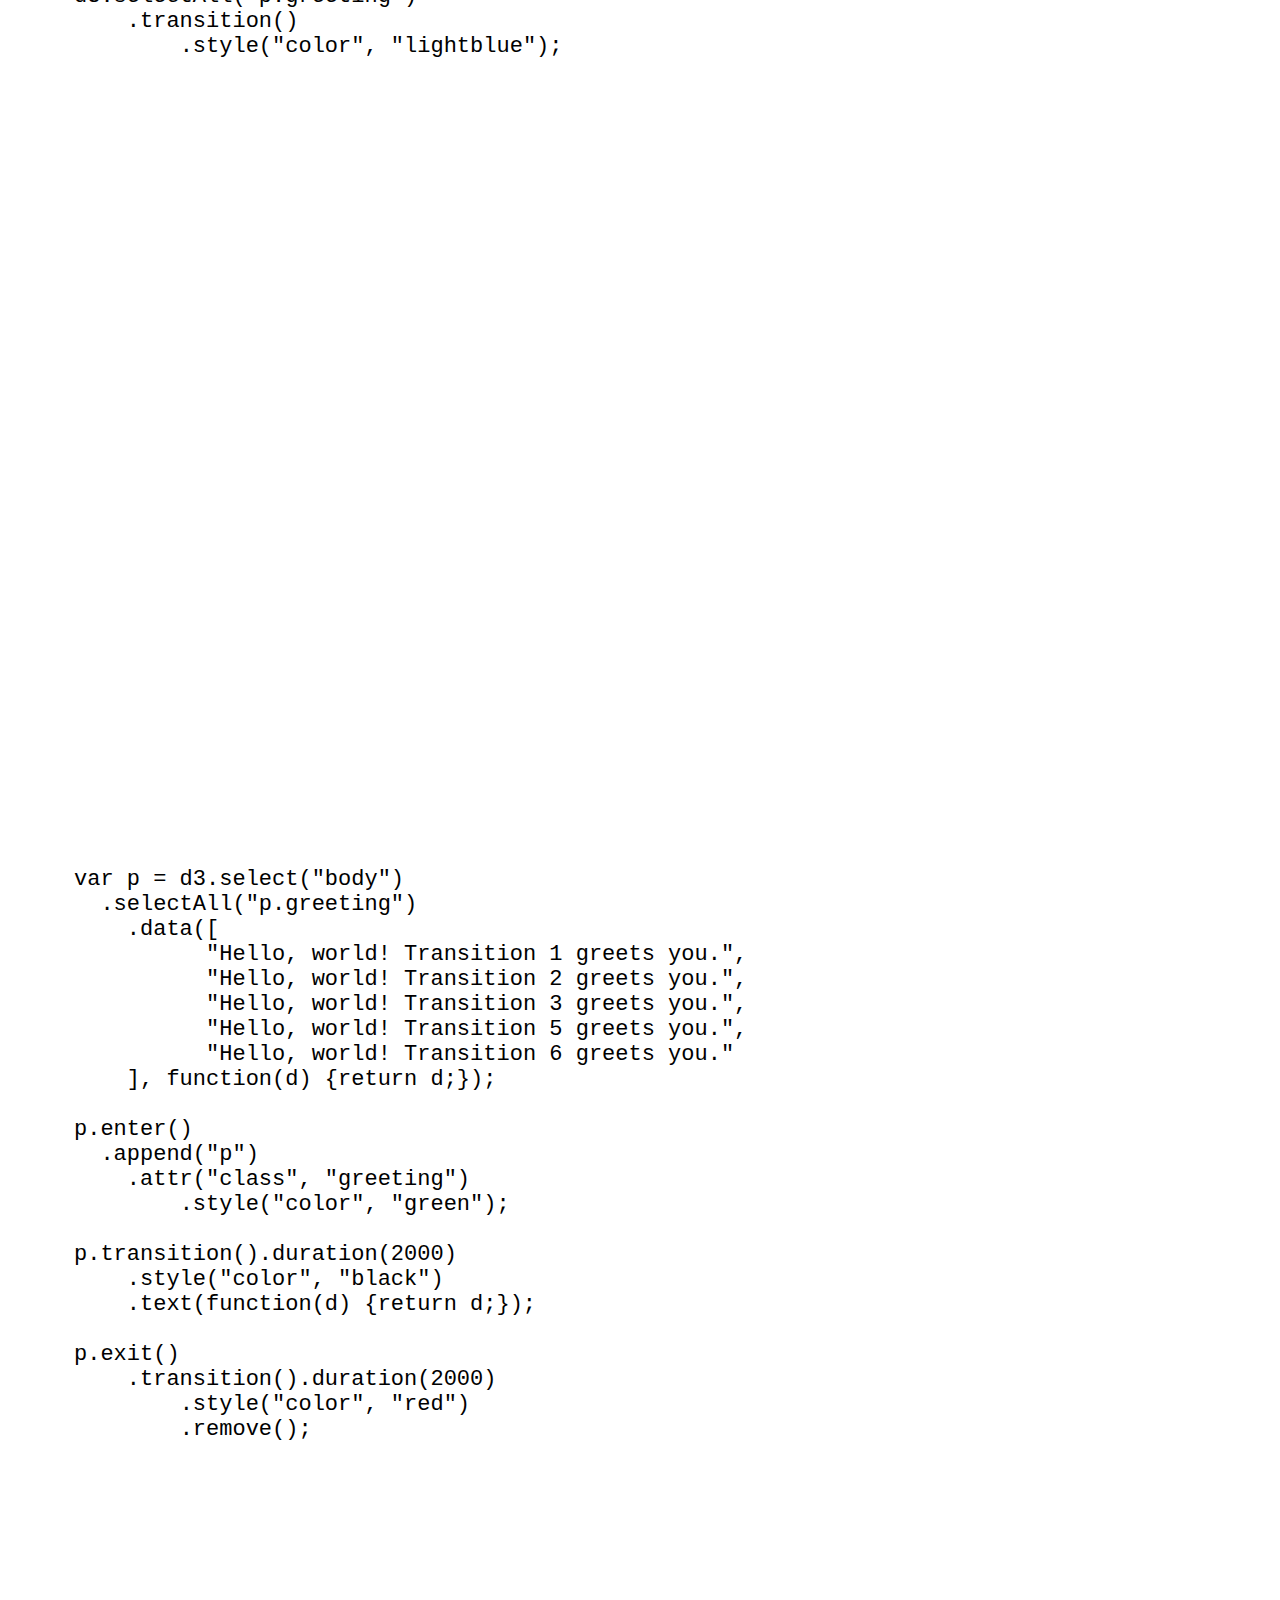
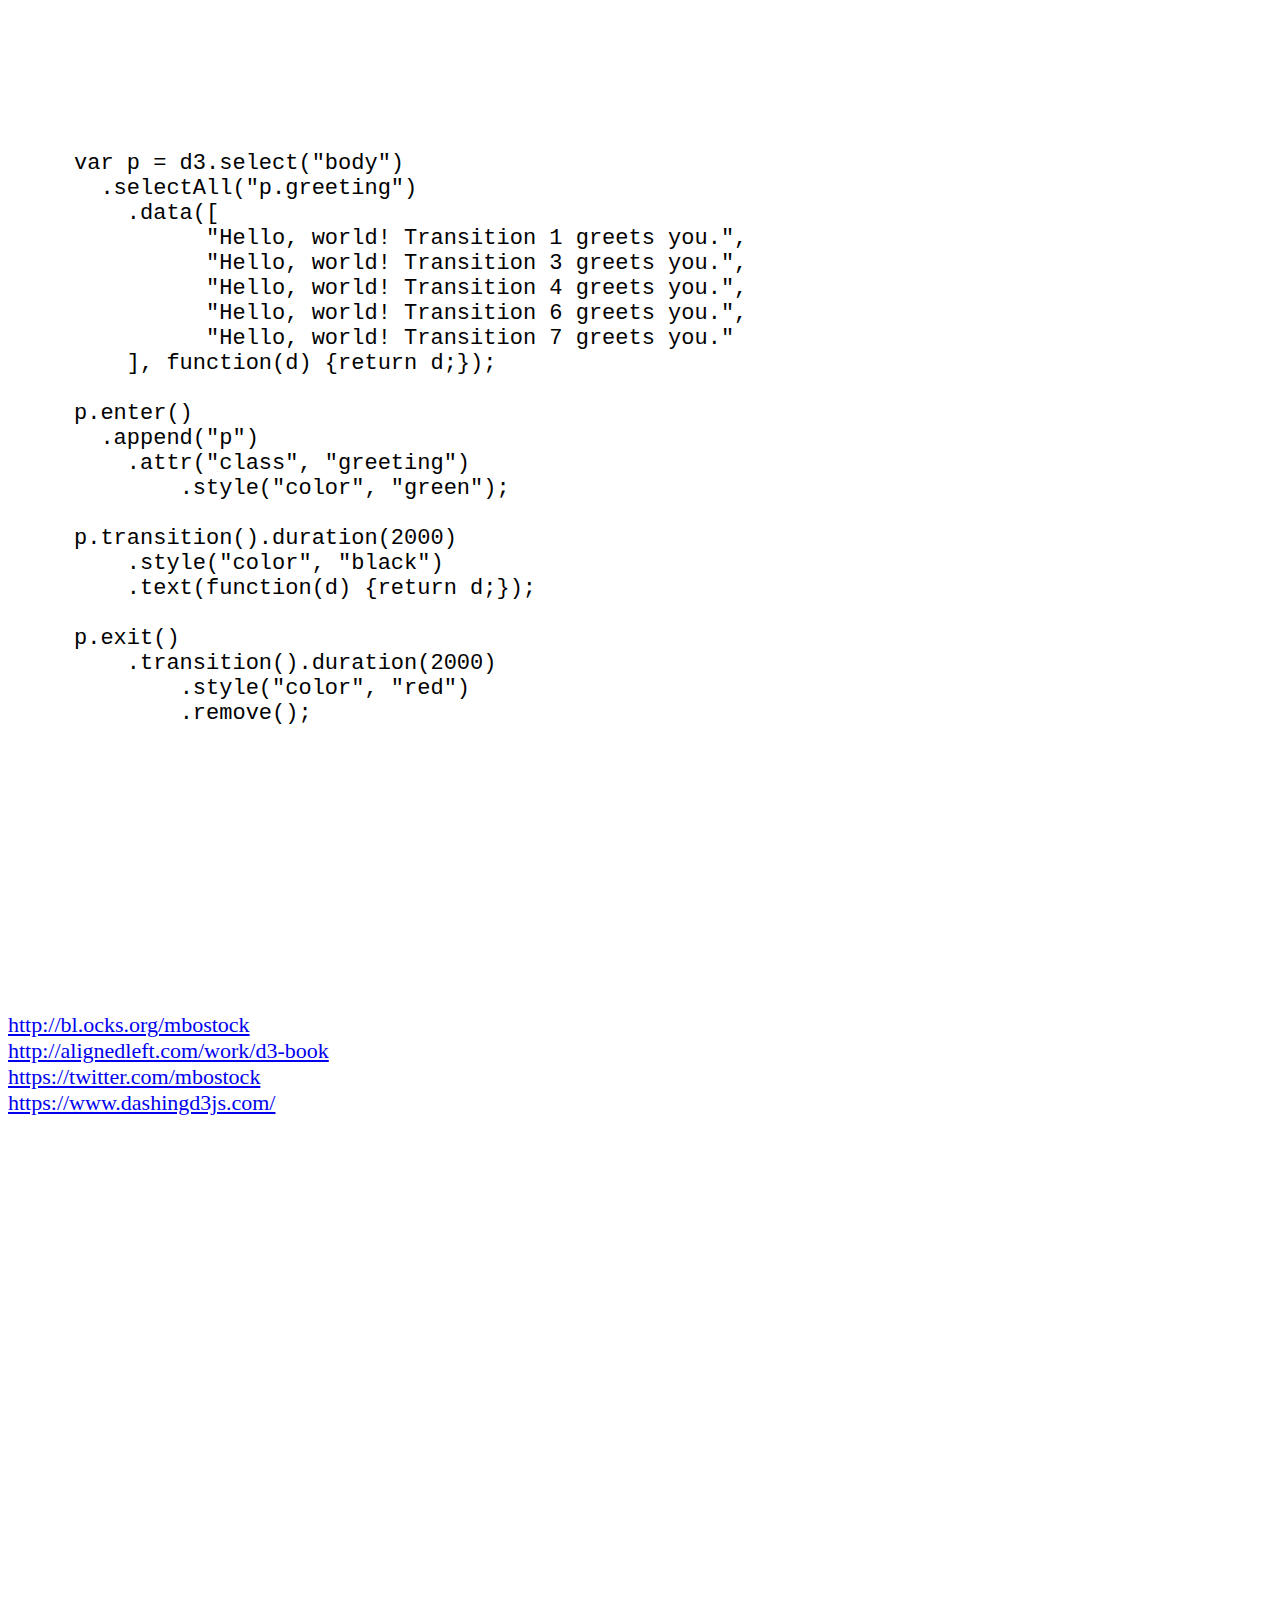
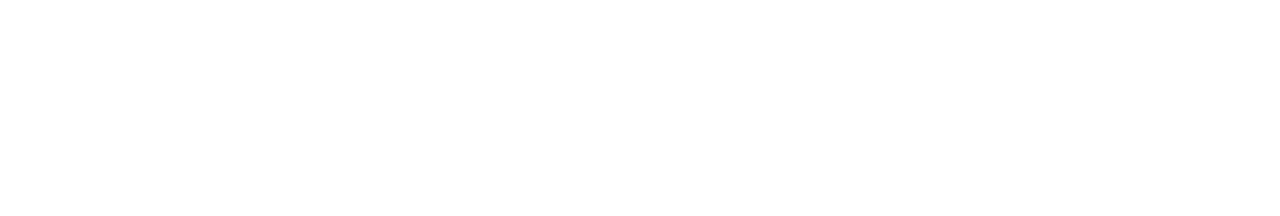
<file: slides/d3js.html>
<html>
<head>
<title>D3JS - @mrinnetmaki</title>
<script src="http://d3js.org/d3.v3.min.js" charset="utf-8"></script>
<script src="https://google-code-prettify.googlecode.com/svn/loader/run_prettify.js"></script>
<style>

body {
  font-size: 22px;
}

pre {
  margin: 2em;
  min-height: 90%;
  padding: 1em !important;
  border: 0px !important;
}

svg {
  height: 100%;
  padding: 2em;
}

circle {
  fill: none;
  fill-opacity: .2;
  stroke: black;
  stroke-width: 1.5px;
}

div.links {
  min-height: 90%;
}

.footer {
  position: fixed;
  bottom: 2.1em;
  right: 4em;
}

</style>
</head>
<body>
<pre class="prettyprint lang-javascript">
d3.select("body")
  .append("p")
    .text("Hello, world!");
</pre>

<pre class="prettyprint lang-javascript">
d3.select("p")
    .attr("class", "greeting");
</pre>


<pre class="prettyprint lang-javascript">
d3.selectAll("p.greeting").remove();
</pre>

<pre class="prettyprint lang-javascript">
d3.select("body")
  .selectAll("p.greeting")
    .data(["Hello, world! The data greets you."])
    .enter()
  .append("p")
    .attr("class", "greeting")
    .text(function(d) {return d;});
</pre>

<pre class="prettyprint lang-javascript">
d3.select("body")
  .selectAll("p.greeting")
    .data([
	  "Hello, world! Datum 1 greets you.",
	  "Hello, world! Datum 2 greets you."
	])
    .enter()
  .append("p")
    .attr("class", "greeting")
    .text(function(d) {return d;});
</pre>

<svg width="720" height="240"><g transform="translate(0,128)"><g transform="translate(300)"><circle r="110" style="fill: rgb(49, 130, 189);"></circle><text y="-120" dy=".35em" text-anchor="middle" style="font-weight: bold;">Data</text><text x="-50" dy=".35em" text-anchor="middle">Enter</text></g><text x="360" dy=".35em" text-anchor="middle">Update</text><g transform="translate(420)"><circle r="110" style="fill: rgb(230, 85, 13);"></circle><text y="-120" dy=".35em" text-anchor="middle" style="font-weight: bold;">Elements</text><text x="50" dy=".35em" text-anchor="middle">Exit</text></g></g></svg>

<pre class="prettyprint lang-javascript">	
var p = d3.select("body")
  .selectAll("p.greeting")
    .data(["Hello, world! Update pattern greets you."],
      function(d) { return d; });

p.enter()
  .append("p")
    .attr("class", "greeting");
    	
p.text(function(d) {return d;});

p.exit().remove();
</pre>

<pre class="prettyprint lang-javascript">
d3.selectAll("p.greeting")
    .transition()
	.style("color", "lightblue");
</pre>

<pre class="prettyprint lang-javascript">
var p = d3.select("body")
  .selectAll("p.greeting")
    .data([
	  "Hello, world! Transition 1 greets you.",
	  "Hello, world! Transition 2 greets you.",
	  "Hello, world! Transition 3 greets you.",
	  "Hello, world! Transition 5 greets you.",
	  "Hello, world! Transition 6 greets you."
    ], function(d) {return d;});

p.enter()
  .append("p")
    .attr("class", "greeting")
	.style("color", "green");
    	
p.transition().duration(2000)
    .style("color", "black")
    .text(function(d) {return d;});

p.exit()
    .transition().duration(2000)
	.style("color", "red")
	.remove();

</pre>

<pre class="prettyprint lang-javascript">
var p = d3.select("body")
  .selectAll("p.greeting")
    .data([
	  "Hello, world! Transition 1 greets you.",
	  "Hello, world! Transition 3 greets you.",
	  "Hello, world! Transition 4 greets you.",
	  "Hello, world! Transition 6 greets you.",
	  "Hello, world! Transition 7 greets you."
    ], function(d) {return d;});

p.enter()
  .append("p")
    .attr("class", "greeting")
	.style("color", "green");
    	
p.transition().duration(2000)
    .style("color", "black")
    .text(function(d) {return d;});

p.exit()
    .transition().duration(2000)
	.style("color", "red")
	.remove();

</pre>

<div class="links">

<a href="http://bl.ocks.org/mbostock">http://bl.ocks.org/mbostock</a><br/>

<a href="http://alignedleft.com/work/d3-book">http://alignedleft.com/work/d3-book</a><br/>

<a href="https://twitter.com/mbostock">https://twitter.com/mbostock</a><br/>

<a href="https://www.dashingd3js.com/">https://www.dashingd3js.com/</a>

</div>

<div class="footer">@mrinnetmaki</div>

</body>
</file>
<file: css/styles-v3.css>
body, html {
	margin: 0;
	padding: 0;
}

body {
	font-family: encode_sans_widelight, sans-serif;
	color: #303030;
}

body.modal-visible {
	overflow: hidden;
}

/* Typography */

a {
	color: #1597b0;
	text-decoration: none;
	-webkit-transition: color 200ms ease-in-out;
	-moz-transition: color 200ms ease-in-out;
	-ms-transition: color 200ms ease-in-out;
	transition: color 200ms ease-in-out;
}

strong {
	font-weight: normal;
	font-family: encode_sans_widesemibold, sans-serif;
}

a:hover {
	color: #303030;
}

h1, h2, h3, h4, h5, h6 {
	font-weight: normal;
}

p {
	line-height: 2em;
}

.section-header {
	font-family: nexa_rust_sansblack, sans-serif;
	margin-top: 1.5em;
}

/* Layout */

.wrap {
	margin: 0 auto;
	max-width: 940px;
	padding: 0 20px;
	overflow: hidden;
}

.column-half {
	width: 48%;
	margin-right: 4%;
	float: left;
}

.column-last {
	margin-right: 0;
}

#tickets button {
	display: inline-block;
	padding: 0.5em 1em 0.6em 1em;
	border: 1px solid #fff;
	color: #fff;
	font-family: encode_sans_widelight, sans-serif;
	text-transform: uppercase;
	font-size: 0.9em;
	background: transparent;
	box-shadow: 0px 1px 0px rgba(0,0,0,0.25), inset 0px 1px 0px rgba(0,0,0,0.25);
	letter-spacing: 0.1em;
	text-shadow 0px 1px 0px rgba(0,0,0,0.25);
	-webkit-transition: all 0.2s;
	-moz-transition: all 0.2s;
	-o-transition: all 0.2s;
	transition: all 0.2s;
	margin-left: 1em;
}

#tickets button:hover {
	background-color: #fff;
	color: #333;
	box-shadow: none;
	text-shadow: none;
	-webkit-transform: scale(1.1);
	-moz-transform: scale(1.1);
	-o-transform: scale(1.1);
	transform: scale(1.1);
}

/* Section-specific styles */

#navi {
	position: fixed;
	top: 0;
	left: 0;
	width: 100%;
	background: #fff;
	height: 3em;
	font-family: encode_sans_widesemibold, sans-serif;
	line-height: 3em;
	text-align: right;
	text-transform: uppercase;
	box-shadow: 0px 2px 0px rgba(0,0,0,0.1);
	z-index: 2;
}

#navi a {
	margin-left: 2em;
	font-size: 0.9em;
}

#navi .navi-logo {
	float: left;
	margin-left: 0;
	height: 20px;
	padding-top: 12px;
}

#header-image {
	position: absolute;
	top: 0em;
	left: 0;
	z-index: -1;
	height: 120%;
	width: 100%;
	background: #000 url('../img/header-bg-v2.jpg') no-repeat center center;
	background-size: cover;
	opacity: 0;
	-webkit-transition: opacity 1000ms ease-in-out;
	-moz-transition: opacity 1000ms ease-in-out;
	-ms-transition: opacity 1000ms ease-in-out;
	transition: opacity 1000ms ease-in-out;
}

body.loaded #header-image {
	opacity: 1;
}

.header-section {
	overflow: hidden;
	color: #fff;
	margin-top: 3em;
	text-shadow: 0px 0.1em 0px rgba(0,0,0,0.25);
	position: relative;
	background: #000;
	z-index: 0;
}

.header-section h1 {
	margin-top: 2em;
	text-align: center;
	margin-bottom: 0;
	text-transform: uppercase;
	font-size: 4em;
	font-family: nexa_rust_sansblack;
	font-weight: normal;
	letter-spacing: 0.1em;
	z-index: 2;
	opacity: 0;
	-webkit-transform: translate3d(-2%,0,0);
	-moz-transform: translate3d(-2%,0,0);
	-ms-transform: translate3d(-2%,0,0);
	transform: translate3d(-2%,0,0);
	transition: all 500ms ease-out;
}

body.loaded .header-section h1 {
	opacity: 1;
	-webkit-transform: translate3d(0,0,0);
	-moz-transform: translate3d(0,0,0);
	-ms-transform: translate3d(0,0,0);
	transform: translate3d(0,0,0);
}

.header-section h2 {
	margin-top: 0;
	margin-bottom: 4.5em;
	text-align: center;
	text-transform: uppercase;
	font-size: 1.5em;
	font-weight: normal;
	letter-spacing: 0.05em;
	z-index: 2;
	opacity: 0;
	-webkit-transform: translate3d(2%,0,0);
	-moz-transform: translate3d(2%,0,0);
	-ms-transform: translate3d(2%,0,0);
	transform: translate3d(2%,0,0);
	transition: all 500ms ease-out;
}

body.loaded .header-section h2 {
	opacity: 1;
	-webkit-transform: translate3d(0,0,0);
	-moz-transform: translate3d(0,0,0);
	-ms-transform: translate3d(0,0,0);
	transform: translate3d(0,0,0);
}

.header-section .dim {
	color: #303030;
}

#subheader {
	background: rgba(0,0,0,0.25);
	overflow: hidden;
	z-index: 1;
}

#date-place {
	float: left;
	padding: 1em 0;
}

#date-place .date {
	float: left;
	display: inline-block;
	background: #fff;
	color: #303030;
	font-family: encode_sans_widesemibold, sans-serif;
	border-radius: 0.25em;
	overflow: hidden;
	text-shadow: none;
	box-shadow: 0px 1px 0px rgba(0,0,0,0.25), inset 0px 1px 0px rgba(0,0,0,0.25);
}

#date-place .date .month {
	display: block;
	background: #1597b0;
	color: #fff;
	text-transform: uppercase;
	font-size: 0.6em;
	padding: 0.25em 0.4em;
	text-align: center;
}

#date-place .date .day {
	display: block;
	padding: 0.1em 0.4em;
	text-align: center;
	font-size: 1.5em;
	line-height: 1em;
}

#date-place .place {
	font-size: 1.5em;
	display: inline-block;
	line-height: 1.8em;
	margin-left: 0.5em;
}

#tickets {
	float: right;
	font-size: 1.2em;
	padding: 0.9em 0;
}

#tickets .prices {
	font-size: 0.8em;
	line-height: 2.86em;
}

.about-section {
	padding: 2em 0;
	background: #fff;
	overflow: hidden;
}

.about-section h2 {
	margin-top: 0.3em;
}

.program-section {
	box-shadow: inset 0px 2px 0px rgba(0,0,0,0.1);
	overflow: hidden;
	padding-bottom: 2em;
	position: relative;
	background: #bb9a61 url('../img/dark-wood.png') repeat center top;
}

/*
.program-section-background {
	position: absolute;
	top: 0;
	left: 0;
	width: 100%;
	height: 400%;
	background: #bb9a61 url('../img/wood.jpg') repeat center top;
	z-index: -1;
}
*/

.program-section .wrap {
	position: relative;
	z-index: 0;
	overflow: hidden;
}

.program-section h2 {
	text-align: center;
	color: #1597b0;
	line-height: 1em;
}

.program-section .program-disclaimer {
	color: #808080;
	margin-top: 0;
}

.program-section p {
	text-align: center;
}

.program-row, .talk-wrapper {
	padding: 0.5em 2%;
	margin-bottom: 4px;
	background: #fff;
	box-shadow: 0px 2px 0px rgba(0,0,0,0.25);
	overflow: hidden;
}

.talk-wrapper {
	padding: 2em 5%;
	text-align: left;
	margin-bottom: 1em;
}

.talk-wrapper h3 {
	font-family: encode_sans_widelight, sans-serif;
	margin: 0 0 0.5em 0;
	font-size: 2em;
}

.talk-wrapper h4 {
	font-family: encode_sans_widesemibold, sans-serif;
	margin: 0;
	color: #1597b0;
}

.talk-wrapper p {
	line-height: 1.25em;
	margin-bottom: 0;
	margin-top: 0.5em;
	text-align: left;
}

.talk-row .time,
.program-row .time {
	display: block;
	float: left;
	width: 18%;
	font-family: encode_sans_widesemibold, sans-serif;
	color: #808080;
	vertical-align: top;
}

.program-row .topic {
	display: block;
	float: left;
	width: 80%;
	vertical-align: top;
}

.talk-row .speaker {
	display: block;
	width: 25%;
	float: left;
	font-family: encode_sans_widesemibold, sans-serif;
	color: #808080;
}

.talk-row .topic {
	display: block;
	font-size: 85%;
}

#register-speaker {
	margin-top: 2em;
	clear: both;
}

#register-speaker p {
	margin: 0;
	padding: 0;
	color: #fff;
}

#register-speaker a:hover {
	color: #fff;
}

#register-speaker .section-header {
	margin-top: 0;
	margin-bottom: 0.5em;
}

#register-speaker .topic {
	width: 100%;
}

.venue-section {
	background: #1597b0; /*url('../img/venue-bg.jpg') no-repeat 15% -5px;*/
	overflow: hidden;
	text-shadow: 0px 1px rgba(0,0,0,0.5);
	color: #fff;
}

.venue-section a {
	color: #d6f8ff;
}

.venue-section a:hover {
	text-decoration: underline;
}

.venue-section .map-container {
	margin: 2.5em 0;
	width: 100%;
	height: 15em;
	overflow: hidden;
}

.venue-section .map-container img {
	width: 100%;
}

.faq-section {
	padding: 2em 0;
	background: #fff;
	overflow: hidden;
}

.faq-section dl {
	line-height: 2em;
}

.faq-section dt {
	padding: 0;
	font-size: 1em;
	margin-bottom: 0.5em;
	font-family: encode_sans_widesemibold, sans-serif;
}

.faq-section dd {
	font-size: 1em;
	padding: 0;
	margin: 0 0 2.5em 0;
}

.sponsors-section {
	overflow: hidden;
	background: #f0f0f0;
	padding: 2em 0;
	text-align: center;
}

.sponsors-section a {
	/*float: left;*/
	display: inline-block;
	width: 16%;
	margin: 2%;
	position: relative;
	overflow: hidden;
	display: inline-block;
	vertical-align: middle;
	height: 60px;
	background: transparent center center no-repeat;
	background-size: contain;
	opacity: 1;
	-webkit-transition: all 200ms ease-in-out;
	-moz-transition: all 200ms ease-in-out;
	-ms-transition: all 200ms ease-in-out;
	transition: all 200ms ease-in-out;
}

.sponsors-section a:hover {
	opacity: 0.5;
	-webkit-transform: scale(1.05);
	-moz-transform: scale(1.05);
	-ms-transform: scale(1.05);
	transform: scale(1.05);
}

.sponsors-section a[href*="futurice"] { top: -3px; background-image: url('../img/sponsors/futurice.png'); }
.sponsors-section a[href*="leonidas"] { background-image: url('../img/sponsors/leonidas.png'); }
.sponsors-section a[href*="alma"] { width: 12%; background-image: url('../img/sponsors/alma.png'); }
.sponsors-section a[href*="metosin"] { background-image: url('../img/sponsors/metosin.svg'); }
.sponsors-section a[href*="vincit"] { background-image: url('../img/sponsors/vincit.png'); }

.sponsors-section a[href*="alupark"] { top: 2px; background-image: url('../img/sponsors/alupark.png'); }
.sponsors-section a[href*="bearmetal"] { background-image: url('../img/sponsors/bearmetal.png'); }

.footer-section {
	background: #303030;
	color: #848484;
	text-align: center;
	padding: 4em 0 3em 0;
}

.footer-section a {
	color: #848484;
}

.footer-section a:hover {
	text-decoration: underline;
}

.footer-section .treweb-logo {
	width: 164px;
}

.modal {
	position: fixed;
	top: -100%;
	left: 0;
	width: 100%;
	height: 100%;
	z-index: 3;
}

.modal.visible {
	top: 0;
}

.modal-overlay {
	position: absolute;
	top: 0;
	left: 0;
	width: 100%;
	height: 100%;
	background: rgba(0,0,0,0.75);
	-webkit-transition: opacity 500ms ease-in-out;
	-moz-transition: opacity 500ms ease-in-out;
	-ms-transition: opacity 500ms ease-in-out;
	transition: opacity 500ms ease-in-out;
	opacity: 0;
}

.modal.visible .modal-overlay {
	opacity: 1;
}

.modal-box {
	position: absolute;
	top: 5%;
	left: 15%;
	width: 70%;
	height: 90%;
	background: #fff;
	border-radius: 0.5em;
	opacity: 0;
	-webkit-transform: scale(0.7) translate3d(0,0,0);
	-moz-transform: scale(0.7) translate3d(0,0,0);
	-ms-transform: scale(0.7) translate3d(0,0,0);
	transform: scale(0.7) translate3d(0,0,0);
	-webkit-transition: all 300ms ease-in-out;
	-moz-transition: all 300ms ease-in-out;
	-ms-transition: all 300ms ease-in-out;
	transition: all 300ms ease-in-out;
}

.modal-scroller {
	overflow-y: auto;
	-webkit-overflow-scrolling: touch;
	height: 100%;
}

.modal-visible .modal-box {
	opacity: 1;
	-webkit-transform: scale(1) translate3d(0,0,0);
	-moz-transform: scale(1) translate3d(0,0,0);
	-ms-transform: scale(1) translate3d(0,0,0);
	transform: scale(1) translate3d(0,0,0);
}

.modal-content {
	padding: 2em;
}

.modal-close-icon {
	position: absolute;
	top: 1.5em;
	right: 1.5em;
	width: 60px;
	height: 60px;
	display: block;
	background: transparent url('../img/close-icon.png') no-repeat center center;
	background-size: contain;
	opacity: 0.5;
	-webkit-transition: opacity 200ms ease-in-out;
	-moz-transition: opacity 200ms ease-in-out;
	-ms-transition: opacity 200ms ease-in-out;
	transition: opacity 200ms ease-in-out;
}

.modal-close-icon:hover {
	opacity: 1;
}

.modal h2 {
	font-family: nexa_rust_sansblack, sans-serif;
	margin-top: 0.5em;
	margin-right: 100px;
}

.modal h3 {
	font-family: encode_sans_widesemibold, sans-serif;
}

@media (max-width: 850px) {
	#subheader {
		text-align: center;
		font-size: 0.8em;
	}

	#date-place {
		float: none;
	}

	#date-place .date {
		float: none;
		vertical-align: -60%;
	}

	#tickets {
		float: none;
		padding-top: 0;
	}

	.column-half {
		width: 100%;
		margin: 0;
	}

	.header-section {
		font-size: 0.8em;
	}

	.header-section h1 {
		font-size: 3.5em;
	}

	#subheader {
		font-size: 1.4em;
	}

	.program-row, .talk-row {
		padding: 1em;
	}

	.program-row .time {
		width: auto;
		float: none;
	}

	.program-row .topic {
		display: block;
		padding-top: 0.5em;
		width: auto;
		float: none;
	}

	.talk-row .speaker, .talk-row .topic {
		float: none;
		width: auto;
	}

	.talk-row .topic {
		padding-top: 0.5em;
	}

	#register-speaker .program-row {
		padding-top: 0.4em;
	}

	.talk-row .time {
		width: 80px;
	}
	.talk-row .topic {
		font-size: 100%;
	}
}

@media (max-width: 600px) {
	#navi {
		text-align: center;
	}

	#navi a {
		margin: 0 0.5em;
	}

	#navi .navi-logo-link {
		display: none;
	}

	.header-section {
		font-size: 0.6em;
	}

	.sponsors-section a {
		width: 40%;
		margin: 5%;
	}

	.sponsors-section a[href*="futurice"] {
		top: 0;
	}

	.modal-box {
		top: 5%;
		left: 5%;
		width: 90%;
		height: 90%;
	}

	#tickets a {
		display: block;
		margin: 0.5em 1em 0 1em;
		font-size: 1.5em;
	}
}

@media (max-width: 400px) {
	.header-section {
		font-size: 0.5em;
	}

	#navi a {
		font-size: 0.7em;
	}

	#tickets .prices {
		display: block;
		margin-bottom: 1em;
	}

	#tickets button {
		margin-left: 0;
	}
}
</file>
<file: fonts/nexarustsans/stylesheet.css>
/* Generated by Font Squirrel (http://www.fontsquirrel.com) on September 30, 2014 */



@font-face {
    font-family: 'nexa_rust_sansblack';
    src: url('nexarustsans-black-free-webfont.eot');
    src: url('nexarustsans-black-free-webfont.eot?#iefix') format('embedded-opentype'),
         url('nexarustsans-black-free-webfont.woff2') format('woff2'),
         url('nexarustsans-black-free-webfont.woff') format('woff'),
         url('nexarustsans-black-free-webfont.ttf') format('truetype'),
         url('nexarustsans-black-free-webfont.svg#nexa_rust_sansblack') format('svg');
    font-weight: normal;
    font-style: normal;

}
</file>
<file: fonts/encodesans/stylesheet.css>
/* Generated by Font Squirrel (http://www.fontsquirrel.com) on September 30, 2014 */



@font-face {
    font-family: 'encode_sans_widethin';
    src: url('encodesanswide-100-thin-webfont.eot');
    src: url('encodesanswide-100-thin-webfont.eot?#iefix') format('embedded-opentype'),
         url('encodesanswide-100-thin-webfont.woff2') format('woff2'),
         url('encodesanswide-100-thin-webfont.woff') format('woff'),
         url('encodesanswide-100-thin-webfont.ttf') format('truetype');
    font-weight: normal;
    font-style: normal;

}




@font-face {
    font-family: 'encode_sans_widesemibold';
    src: url('encodesanswide-600-semibold-webfont.eot');
    src: url('encodesanswide-600-semibold-webfont.eot?#iefix') format('embedded-opentype'),
         url('encodesanswide-600-semibold-webfont.woff2') format('woff2'),
         url('encodesanswide-600-semibold-webfont.woff') format('woff'),
         url('encodesanswide-600-semibold-webfont.ttf') format('truetype');
    font-weight: normal;
    font-style: normal;

}




@font-face {
    font-family: 'encode_sans_widelight';
    src: url('encodesanswide-300-light-webfont.eot');
    src: url('encodesanswide-300-light-webfont.eot?#iefix') format('embedded-opentype'),
         url('encodesanswide-300-light-webfont.woff2') format('woff2'),
         url('encodesanswide-300-light-webfont.woff') format('woff'),
         url('encodesanswide-300-light-webfont.ttf') format('truetype');
    font-weight: normal;
    font-style: normal;

}
</file>
<file: css/tito-v1-custom.css>
/*

__/\\\\\\\\\\\\\\\__/\\\\\\\\\\\__/\\\\\\\\\\\\\\\_______/\\\\\___________________/\\\\\\\\\_____/\\\\\\\\\\\_______/\\\\\\\\\\\___        
 _\///////\\\/////__\/////\\\///__\///////\\\/////______/\\\///\\\______________/\\\////////____/\\\/////////\\\___/\\\/////////\\\_       
  _______\/\\\___________\/\\\___________\/\\\_________/\\\/__\///\\\__________/\\\/____________\//\\\______\///___\//\\\______\///__      
   _______\/\\\___________\/\\\___________\/\\\________/\\\______\//\\\________/\\\_______________\////\\\___________\////\\\_________     
    _______\/\\\___________\/\\\___________\/\\\_______\/\\\_______\/\\\_______\/\\\__________________\////\\\___________\////\\\______    
     _______\/\\\___________\/\\\___________\/\\\_______\//\\\______/\\\________\//\\\____________________\////\\\___________\////\\\___   
      _______\/\\\___________\/\\\___________\/\\\________\///\\\__/\\\___________\///\\\___________/\\\______\//\\\___/\\\______\//\\\__  
       _______\/\\\________/\\\\\\\\\\\_______\/\\\__________\///\\\\\/______/\\\____\////\\\\\\\\\_\///\\\\\\\\\\\/___\///\\\\\\\\\\\/___ 
        _______\///________\///////////________\///_____________\/////_______\///________\/////////____\///////////_______\///////////_____


Basic styles for the Tito widget: use and abuse.

Docs are here: http://beta.tito.io/docs/widget

Ping us at support@tito.io if you need any help.

Have fun.

*/
.tito-wrapper *{box-sizing:border-box}
.tito-ticket-quantity-field.tito-checkbox {vertical-align:-50%;}

.tito-wrapper{border:1px solid #ccc;border-radius:3px;background:#f1f1f1;font-family:sans-serif;color:#333;margin:20px auto;max-width:900px;padding:10px 10px 0 10px;width:100%}.tito-ticket-list{display:table;list-style-type:none;margin:0 0 20px 0;padding:0;width:100%}#tito-previous-releases,.tito-ticket-list.tito-ticket-waitlist{margin:0}.tito-ticket{display:table-row}.tito-ticket-name-wrapper{border-bottom:1px solid #ccc;display:table-cell;vertical-align:middle}.tito-ticket-name .label.label-default{border:1px solid #333;border-radius:2px;color:#333;font-size:10px;font-weight:bold;margin-left:5px;padding:2px 5px;position:relative;top:-1px;text-transform:uppercase}.tito-ticket-price-quantity-wrapper,.tito-ticket-status,.tito-ticket-status-sold-out{border-bottom:1px solid #ccc;display:table-cell;text-align:right;vertical-align:middle}.tito-ticket-price,.tito-ticket-quantity{display:inline-block}.tito-ticket-quantity-field{background-color:#fff;border:1px solid #ccc;border-radius:4px;box-shadow:inset 0 1px 1px rgba(0,0,0,.075);display:inline-block;font-size:14px;height:34px;line-height:1.42857143;margin:5px 0;padding:6px 12px;text-align:center;width:45px}.tito-ticket-price span{display:block}.tito-ticket-vat{float:right;font-size:10px;padding-bottom:5px}.btn.btn-default,.tito-ticket-status span{background:#ccc;border-radius:4px;color:#333;display:inline-block;font-size:14px;height:34px;line-height:1.42857143;margin:5px 0;padding:6px 12px;text-align:center;text-decoration:none;width:100px}.btn.btn-default.btn-waitlist{background:#fff;border:1px solid #ccc;color:#333;width:200px}.btn.btn-default.btn-waitlist:hover{border:1px solid #333}.tito-discount-code{display:table-row;display:none}.tito-discount-code label{display:table-cell}.tito-discount-code .tito-discount-tabs-wrapper{display:table-cell}.tito-discount-code-form-wrapper{display:table;width:100%}.tito-submit-wrapper{text-align:right}.tito-submit{background:#fff;border:1px solid #ccc;border-radius:4px;color:#333;cursor:pointer;font-size:14px;height:34px;line-height:1.42857143;margin:0;padding:6px 12px;text-align:center;width:100px}.tito-submit:hover{border-color:#333}.tito-ticket.tito-locked-ticket > div{padding:10px 0}.tito-ticket.tito-locked-ticket label,.tito-ticket.tito-locked-ticket span{opacity:.5}.locked-tickets-message p{font-size:14px;line-height:1.3;opacity:.5}.tito-badge-link{font-size:12px;display:inline-block;margin-bottom:5px;text-align:center;width:100%}
</file>
<file: 2014/css/styles.css>
body, html {
	margin: 0;
	padding: 0;
}

body {
	font-family: encode_sans_widelight, sans-serif;
	color: #303030;
}

body.modal-visible {
	overflow: hidden;
}

/* Typography */

a {
	color: #c64700;
	text-decoration: none;
	-webkit-transition: color 200ms ease-in-out;
	-moz-transition: color 200ms ease-in-out;
	-ms-transition: color 200ms ease-in-out;
	transition: color 200ms ease-in-out;
}

strong {
	font-weight: normal;
	font-family: encode_sans_widesemibold, sans-serif;
}

a:hover {
	color: #303030;
}

h1, h2, h3, h4, h5, h6 {
	font-weight: normal;
}

p {
	line-height: 2em;
}

.section-header {
	font-family: nexa_rust_sansblack, sans-serif;
	margin-top: 1.5em;
}

/* Layout */

.wrap {
	margin: 0 auto;
	max-width: 940px;
	padding: 0 20px;
}

.column-half {
	width: 48%;
	margin-right: 4%;
	float: left;
}

.column-last {
	margin-right: 0;
}

#tickets button {
	display: inline-block;
	padding: 0.5em 1em 0.6em 1em;
	border: 1px solid #fff;
	color: #fff;
	font-family: encode_sans_widelight, sans-serif;
	text-transform: uppercase;
	font-size: 0.9em;
	background: transparent;
	box-shadow: 0px 1px 0px rgba(0,0,0,0.25), inset 0px 1px 0px rgba(0,0,0,0.25);
	letter-spacing: 0.1em;
	text-shadow 0px 1px 0px rgba(0,0,0,0.25);
	-webkit-transition: all 0.2s;
	-moz-transition: all 0.2s;
	-o-transition: all 0.2s;
	transition: all 0.2s;
	margin-left: 1em;
}

#tickets button:hover {
	background-color: #fff;
	color: #333;
	box-shadow: none;
	text-shadow: none;
	-webkit-transform: scale(1.1);
	-moz-transform: scale(1.1);
	-o-transform: scale(1.1);
	transform: scale(1.1);
}

/* Section-specific styles */

#navi {
	position: fixed;
	top: 0;
	left: 0;
	width: 100%;
	background: #fff;
	height: 3em;
	font-family: encode_sans_widesemibold, sans-serif;
	line-height: 3em;
	text-align: right;
	text-transform: uppercase;
	box-shadow: 0px 2px 0px rgba(0,0,0,0.1);
	z-index: 2;
}

#navi a {
	margin-left: 2em;
	font-size: 0.9em;
}

#navi .navi-logo {
	float: left;
	margin-left: 0;
	height: 20px;
	padding-top: 12px;
}

#header-image {
	position: absolute;
	top: 0em;
	left: 0;
	z-index: -1;
	height: 120%;
	width: 100%;
	background: #000 url('../img/header-bg.jpg') no-repeat center center;
	background-size: cover;
	opacity: 0;
	-webkit-transition: opacity 1000ms ease-in-out;
	-moz-transition: opacity 1000ms ease-in-out;
	-ms-transition: opacity 1000ms ease-in-out;
	transition: opacity 1000ms ease-in-out;
}

body.loaded #header-image {
	opacity: 1;
}

#header {
	overflow: hidden;
	color: #fff;
	margin-top: 3em;
	text-shadow: 0px 0.1em 0px rgba(0,0,0,0.25);
	position: relative;
	background: #000;
	z-index: 0;
}

#header h1 {
	margin-top: 2em;
	text-align: center;
	margin-bottom: 0;
	text-transform: uppercase;
	font-size: 4em;
	font-family: nexa_rust_sansblack;
	font-weight: normal;
	letter-spacing: 0.1em;
	z-index: 2;
	opacity: 0;
	-webkit-transform: translate3d(-2%,0,0);
	-moz-transform: translate3d(-2%,0,0);
	-ms-transform: translate3d(-2%,0,0);
	transform: translate3d(-2%,0,0);
	transition: all 500ms ease-out;
}

body.loaded #header h1 {
	opacity: 1;
	-webkit-transform: translate3d(0,0,0);
	-moz-transform: translate3d(0,0,0);
	-ms-transform: translate3d(0,0,0);
	transform: translate3d(0,0,0);
}

#header h2 {
	margin-top: 0;
	margin-bottom: 4.5em;
	text-align: center;
	text-transform: uppercase;
	font-size: 1.5em;
	font-weight: normal;
	letter-spacing: 0.05em;
	z-index: 2;
	opacity: 0;
	-webkit-transform: translate3d(2%,0,0);
	-moz-transform: translate3d(2%,0,0);
	-ms-transform: translate3d(2%,0,0);
	transform: translate3d(2%,0,0);
	transition: all 500ms ease-out;
}

body.loaded #header h2 {
	opacity: 1;
	-webkit-transform: translate3d(0,0,0);
	-moz-transform: translate3d(0,0,0);
	-ms-transform: translate3d(0,0,0);
	transform: translate3d(0,0,0);
}

#header .dim {
	color: #c35500;
}

#subheader {
	background: rgba(0,0,0,0.25);
	overflow: hidden;
	z-index: 1;
}

#date-place {
	float: left;
	padding: 1em 0;
}

#date-place .date {
	float: left;
	display: inline-block;
	background: #fff;
	color: #303030;
	font-family: encode_sans_widesemibold, sans-serif;
	border-radius: 0.25em;
	overflow: hidden;
	text-shadow: none;
	box-shadow: 0px 1px 0px rgba(0,0,0,0.25), inset 0px 1px 0px rgba(0,0,0,0.25);
}

#date-place .date .month {
	display: block;
	background: #c64700;
	color: #fff;
	text-transform: uppercase;
	font-size: 0.6em;
	padding: 0.25em 0.4em;
	text-align: center;
}

#date-place .date .day {
	display: block;
	padding: 0.1em 0.4em;
	text-align: center;
	font-size: 1.5em;
	line-height: 1em;
}

#date-place .place {
	font-size: 1.5em;
	display: inline-block;
	line-height: 1.8em;
	margin-left: 0.5em;
}

#tickets {
	float: right;
	font-size: 1.2em;
	padding: 0.9em 0;
}

#tickets .prices {
	font-size: 0.8em;
	line-height: 2.86em;
}

#about {
	padding: 2em 0;
	background: #fff;
	overflow: hidden;
}

#about h2 {
	margin-top: 0.3em;
}

#program {
	box-shadow: inset 0px 2px 0px rgba(0,0,0,0.1);
	overflow: hidden;
	padding-bottom: 2em;
	text-shadow: 0px 1px rgba(255,255,255,0.25);
	position: relative;
	background: #bb9a61 url('../img/wood.jpg') repeat center top;
}

/*
#program-background {
	position: absolute;
	top: 0;
	left: 0;
	width: 100%;
	height: 400%;
	background: #bb9a61 url('../img/wood.jpg') repeat center top;
	z-index: -1;
}
*/

#program .wrap {
	position: relative;
	z-index: 0;
	overflow: hidden;
}

#program h2 {
	text-align: center;
	color: #836f4e;
	margin-bottom: 0;
	line-height: 1em;
}

#program .program-disclaimer {
	color: #836f4e;
	margin-top: 0;
}

#program p {
	text-align: center;
}

.program-row, .talk-row {
	padding: 0.5em 2%;
	margin-bottom: 4px;
	background: #fff;
	box-shadow: 0px 2px 0px rgba(0,0,0,0.25);
	overflow: hidden;
}

.talk-row .time,
.program-row .time {
	display: block;
	float: left;
	width: 8%;
	font-family: encode_sans_widesemibold, sans-serif;
	color: #836f4e;
	vertical-align: top;
}

.program-row .topic {
	display: block;
	float: left;
	width: 90%;
	vertical-align: top;
}

.talk-row .speaker {
	display: block;
	width: 25%;
	float: left;
	font-family: encode_sans_widesemibold, sans-serif;
	color: #836f4e;
}

.talk-row .topic {
	display: block;
	font-size: 85%;
}

#register-speaker {
	padding: 1em;
	margin-top: 2em;
	background: rgba(255,255,255,0.4);
	clear: both;
}

#register-speaker .section-header {
	margin-top: 0;
	margin-bottom: 0.5em;
}

#register-speaker .topic {
	width: 100%;
}

#venue {
	background: #763915 url('../img/venue-bg.jpg') no-repeat 15% -5px;
	overflow: hidden;
	text-shadow: 0px 1px rgba(0,0,0,0.5);
	color: #fff;
}

#venue a {
	color: #DDBD84;
}

#venue a:hover {
	text-decoration: underline;
}

#venue .map-container {
	margin: 2em 0;
	width: 100%;
	height: 15em;
	overflow: hidden;
}

#venue .map-container img {
	width: 100%;
}

#faq {
	padding: 2em 0;
	background: #fff;
	overflow: hidden;
}

#faq dl {
	line-height: 2em;
}

#faq dt {
	padding: 0;
	font-size: 1em;
	margin-bottom: 0.5em;
	font-family: encode_sans_widesemibold, sans-serif;
}

#faq dd {
	font-size: 1em;
	padding: 0;
	margin: 0 0 2.5em 0;
}

#sponsors {
	overflow: hidden;
	background: #f0f0f0;
	padding: 2em 0;
}

#sponsors a {
	float: left;
	width: 16%;
	margin: 2%;
	position: relative;
	overflow: hidden;
	display: inline-block;
	vertical-align: middle;
	height: 80px;
	background: transparent center center no-repeat;
	background-size: contain;
	opacity: 1;
	-webkit-transition: all 200ms ease-in-out;
	-moz-transition: all 200ms ease-in-out;
	-ms-transition: all 200ms ease-in-out;
	transition: all 200ms ease-in-out;
}

#sponsors a:hover {
	opacity: 0.5;
	-webkit-transform: scale(1.05);
	-moz-transform: scale(1.05);
	-ms-transform: scale(1.05);
	transform: scale(1.05);
}

#sponsors a[href*="futurice"] { top: -3px; background-image: url('../img/sponsors/futurice.png'); }
#sponsors a[href*="leonidas"] { background-image: url('../img/sponsors/leonidas.png'); }
#sponsors a[href*="vincit"] { background-image: url('../img/sponsors/vincit.png'); }
#sponsors a[href*="alupark"] { top: 2px; background-image: url('../img/sponsors/alupark.png'); }
#sponsors a[href*="bearmetal"] { background-image: url('../img/sponsors/bearmetal.png'); }

#footer {
	background: #303030;
	color: #848484;
	text-align: center;
	padding: 4em 0 3em 0;
}

#footer a {
	color: #848484;
}

#footer a:hover {
	text-decoration: underline;
}

#footer .treweb-logo {
	width: 164px;
}

.modal {
	position: fixed;
	top: -100%;
	left: 0;
	width: 100%;
	height: 100%;
	z-index: 3;
}

.modal.visible {
	top: 0;
}

.modal-overlay {
	position: absolute;
	top: 0;
	left: 0;
	width: 100%;
	height: 100%;
	background: rgba(0,0,0,0.75);
	-webkit-transition: opacity 500ms ease-in-out;
	-moz-transition: opacity 500ms ease-in-out;
	-ms-transition: opacity 500ms ease-in-out;
	transition: opacity 500ms ease-in-out;
	opacity: 0;
}

.modal.visible .modal-overlay {
	opacity: 1;
}

.modal-box {
	position: absolute;
	top: 5%;
	left: 15%;
	width: 70%;
	height: 90%;
	background: #fff;
	border-radius: 0.5em;
	opacity: 0;
	-webkit-transform: scale(0.7) translate3d(0,0,0);
	-moz-transform: scale(0.7) translate3d(0,0,0);
	-ms-transform: scale(0.7) translate3d(0,0,0);
	transform: scale(0.7) translate3d(0,0,0);
	-webkit-transition: all 300ms ease-in-out;
	-moz-transition: all 300ms ease-in-out;
	-ms-transition: all 300ms ease-in-out;
	transition: all 300ms ease-in-out;
}

.modal-scroller {
	overflow-y: auto;
	-webkit-overflow-scrolling: touch;
	height: 100%;
}

.modal-visible .modal-box {
	opacity: 1;
	-webkit-transform: scale(1) translate3d(0,0,0);
	-moz-transform: scale(1) translate3d(0,0,0);
	-ms-transform: scale(1) translate3d(0,0,0);
	transform: scale(1) translate3d(0,0,0);
}

.modal-content {
	padding: 2em;
}

.modal-close-icon {
	position: absolute;
	top: 1.5em;
	right: 1.5em;
	width: 60px;
	height: 60px;
	display: block;
	background: transparent url('../img/close-icon.png') no-repeat center center;
	background-size: contain;
	opacity: 0.5;
	-webkit-transition: opacity 200ms ease-in-out;
	-moz-transition: opacity 200ms ease-in-out;
	-ms-transition: opacity 200ms ease-in-out;
	transition: opacity 200ms ease-in-out;
}

.modal-close-icon:hover {
	opacity: 1;
}

.modal h2 {
	font-family: nexa_rust_sansblack, sans-serif;
	margin-top: 0.5em;
	margin-right: 100px;
}

.modal h3 {
	font-family: encode_sans_widesemibold, sans-serif;
}

@media (max-width: 850px) {
	#subheader {
		text-align: center;
		font-size: 0.8em;
	}

	#date-place {
		float: none;
	}

	#date-place .date {
		float: none;
		vertical-align: -60%;
	}

	#tickets {
		float: none;
		padding-top: 0;
	}

	.column-half {
		width: 100%;
		margin: 0;
	}

	#header {
		font-size: 0.8em;
	}

	#subheader {
		font-size: 1.4em;
	}

	.program-row, .talk-row {
		padding: 1em;
	}

	.program-row .time {
		width: auto;
		float: none;
	}

	.program-row .topic {
		display: block;
		padding-top: 0.5em;
		width: auto;
		float: none;
	}

	.talk-row .speaker, .talk-row .topic {
		float: none;
		width: auto;
	}

	.talk-row .topic {
		padding-top: 0.5em;
	}

	#register-speaker .program-row {
		padding-top: 0.4em;
	}

	.talk-row .time {
		width: 80px;
	}
	.talk-row .topic {
		font-size: 100%;
	}
}

@media (max-width: 600px) {
	#navi {
		text-align: center;
	}

	#navi a {
		margin: 0 0.5em;
	}

	#navi .navi-logo-link {
		display: none;
	}

	#header {
		font-size: 0.6em;
	}

	#sponsors a {
		width: 40%;
		margin: 5%;
	}

	#sponsors a[href*="futurice"] {
		top: 0;
	}

	.modal-box {
		top: 5%;
		left: 5%;
		width: 90%;
		height: 90%;
	}

	#tickets a {
		display: block;
		margin: 0.5em 1em 0 1em;
		font-size: 1.5em;
	}
}

@media (max-width: 400px) {
	#header {
		font-size: 0.5em;
	}

	#navi a {
		font-size: 0.7em;
	}

	#tickets .prices {
		display: block;
		margin-bottom: 1em;
	}

	#tickets button {
		margin-left: 0;
	}
}
</file>
<file: 2014/fonts/nexarustsans/stylesheet.css>
/* Generated by Font Squirrel (http://www.fontsquirrel.com) on September 30, 2014 */



@font-face {
    font-family: 'nexa_rust_sansblack';
    src: url('nexarustsans-black-free-webfont.eot');
    src: url('nexarustsans-black-free-webfont.eot?#iefix') format('embedded-opentype'),
         url('nexarustsans-black-free-webfont.woff2') format('woff2'),
         url('nexarustsans-black-free-webfont.woff') format('woff'),
         url('nexarustsans-black-free-webfont.ttf') format('truetype'),
         url('nexarustsans-black-free-webfont.svg#nexa_rust_sansblack') format('svg');
    font-weight: normal;
    font-style: normal;

}
</file>
<file: 2014/fonts/encodesans/stylesheet.css>
/* Generated by Font Squirrel (http://www.fontsquirrel.com) on September 30, 2014 */



@font-face {
    font-family: 'encode_sans_widethin';
    src: url('encodesanswide-100-thin-webfont.eot');
    src: url('encodesanswide-100-thin-webfont.eot?#iefix') format('embedded-opentype'),
         url('encodesanswide-100-thin-webfont.woff2') format('woff2'),
         url('encodesanswide-100-thin-webfont.woff') format('woff'),
         url('encodesanswide-100-thin-webfont.ttf') format('truetype');
    font-weight: normal;
    font-style: normal;

}




@font-face {
    font-family: 'encode_sans_widesemibold';
    src: url('encodesanswide-600-semibold-webfont.eot');
    src: url('encodesanswide-600-semibold-webfont.eot?#iefix') format('embedded-opentype'),
         url('encodesanswide-600-semibold-webfont.woff2') format('woff2'),
         url('encodesanswide-600-semibold-webfont.woff') format('woff'),
         url('encodesanswide-600-semibold-webfont.ttf') format('truetype');
    font-weight: normal;
    font-style: normal;

}




@font-face {
    font-family: 'encode_sans_widelight';
    src: url('encodesanswide-300-light-webfont.eot');
    src: url('encodesanswide-300-light-webfont.eot?#iefix') format('embedded-opentype'),
         url('encodesanswide-300-light-webfont.woff2') format('woff2'),
         url('encodesanswide-300-light-webfont.woff') format('woff'),
         url('encodesanswide-300-light-webfont.ttf') format('truetype');
    font-weight: normal;
    font-style: normal;

}
</file>
<file: 2014/css/tito-v1-custom.css>
/*

__/\\\\\\\\\\\\\\\__/\\\\\\\\\\\__/\\\\\\\\\\\\\\\_______/\\\\\___________________/\\\\\\\\\_____/\\\\\\\\\\\_______/\\\\\\\\\\\___        
 _\///////\\\/////__\/////\\\///__\///////\\\/////______/\\\///\\\______________/\\\////////____/\\\/////////\\\___/\\\/////////\\\_       
  _______\/\\\___________\/\\\___________\/\\\_________/\\\/__\///\\\__________/\\\/____________\//\\\______\///___\//\\\______\///__      
   _______\/\\\___________\/\\\___________\/\\\________/\\\______\//\\\________/\\\_______________\////\\\___________\////\\\_________     
    _______\/\\\___________\/\\\___________\/\\\_______\/\\\_______\/\\\_______\/\\\__________________\////\\\___________\////\\\______    
     _______\/\\\___________\/\\\___________\/\\\_______\//\\\______/\\\________\//\\\____________________\////\\\___________\////\\\___   
      _______\/\\\___________\/\\\___________\/\\\________\///\\\__/\\\___________\///\\\___________/\\\______\//\\\___/\\\______\//\\\__  
       _______\/\\\________/\\\\\\\\\\\_______\/\\\__________\///\\\\\/______/\\\____\////\\\\\\\\\_\///\\\\\\\\\\\/___\///\\\\\\\\\\\/___ 
        _______\///________\///////////________\///_____________\/////_______\///________\/////////____\///////////_______\///////////_____


Basic styles for the Tito widget: use and abuse.

Docs are here: http://beta.tito.io/docs/widget

Ping us at support@tito.io if you need any help.

Have fun.

*/
.tito-wrapper *{box-sizing:border-box}
.tito-ticket-quantity-field.tito-checkbox {vertical-align:-50%;}

.tito-wrapper{border:1px solid #ccc;border-radius:3px;background:#f1f1f1;font-family:sans-serif;color:#333;margin:20px auto;max-width:900px;padding:10px 10px 0 10px;width:100%}.tito-ticket-list{display:table;list-style-type:none;margin:0 0 20px 0;padding:0;width:100%}#tito-previous-releases,.tito-ticket-list.tito-ticket-waitlist{margin:0}.tito-ticket{display:table-row}.tito-ticket-name-wrapper{border-bottom:1px solid #ccc;display:table-cell;vertical-align:middle}.tito-ticket-name .label.label-default{border:1px solid #333;border-radius:2px;color:#333;font-size:10px;font-weight:bold;margin-left:5px;padding:2px 5px;position:relative;top:-1px;text-transform:uppercase}.tito-ticket-price-quantity-wrapper,.tito-ticket-status,.tito-ticket-status-sold-out{border-bottom:1px solid #ccc;display:table-cell;text-align:right;vertical-align:middle}.tito-ticket-price,.tito-ticket-quantity{display:inline-block}.tito-ticket-quantity-field{background-color:#fff;border:1px solid #ccc;border-radius:4px;box-shadow:inset 0 1px 1px rgba(0,0,0,.075);display:inline-block;font-size:14px;height:34px;line-height:1.42857143;margin:5px 0;padding:6px 12px;text-align:center;width:45px}.tito-ticket-price span{display:block}.tito-ticket-vat{float:right;font-size:10px;padding-bottom:5px}.btn.btn-default,.tito-ticket-status span{background:#ccc;border-radius:4px;color:#333;display:inline-block;font-size:14px;height:34px;line-height:1.42857143;margin:5px 0;padding:6px 12px;text-align:center;text-decoration:none;width:100px}.btn.btn-default.btn-waitlist{background:#fff;border:1px solid #ccc;color:#333;width:200px}.btn.btn-default.btn-waitlist:hover{border:1px solid #333}.tito-discount-code{display:table-row;display:none}.tito-discount-code label{display:table-cell}.tito-discount-code .tito-discount-tabs-wrapper{display:table-cell}.tito-discount-code-form-wrapper{display:table;width:100%}.tito-submit-wrapper{text-align:right}.tito-submit{background:#fff;border:1px solid #ccc;border-radius:4px;color:#333;cursor:pointer;font-size:14px;height:34px;line-height:1.42857143;margin:0;padding:6px 12px;text-align:center;width:100px}.tito-submit:hover{border-color:#333}.tito-ticket.tito-locked-ticket > div{padding:10px 0}.tito-ticket.tito-locked-ticket label,.tito-ticket.tito-locked-ticket span{opacity:.5}.locked-tickets-message p{font-size:14px;line-height:1.3;opacity:.5}.tito-badge-link{font-size:12px;display:inline-block;margin-bottom:5px;text-align:center;width:100%}
</file>
